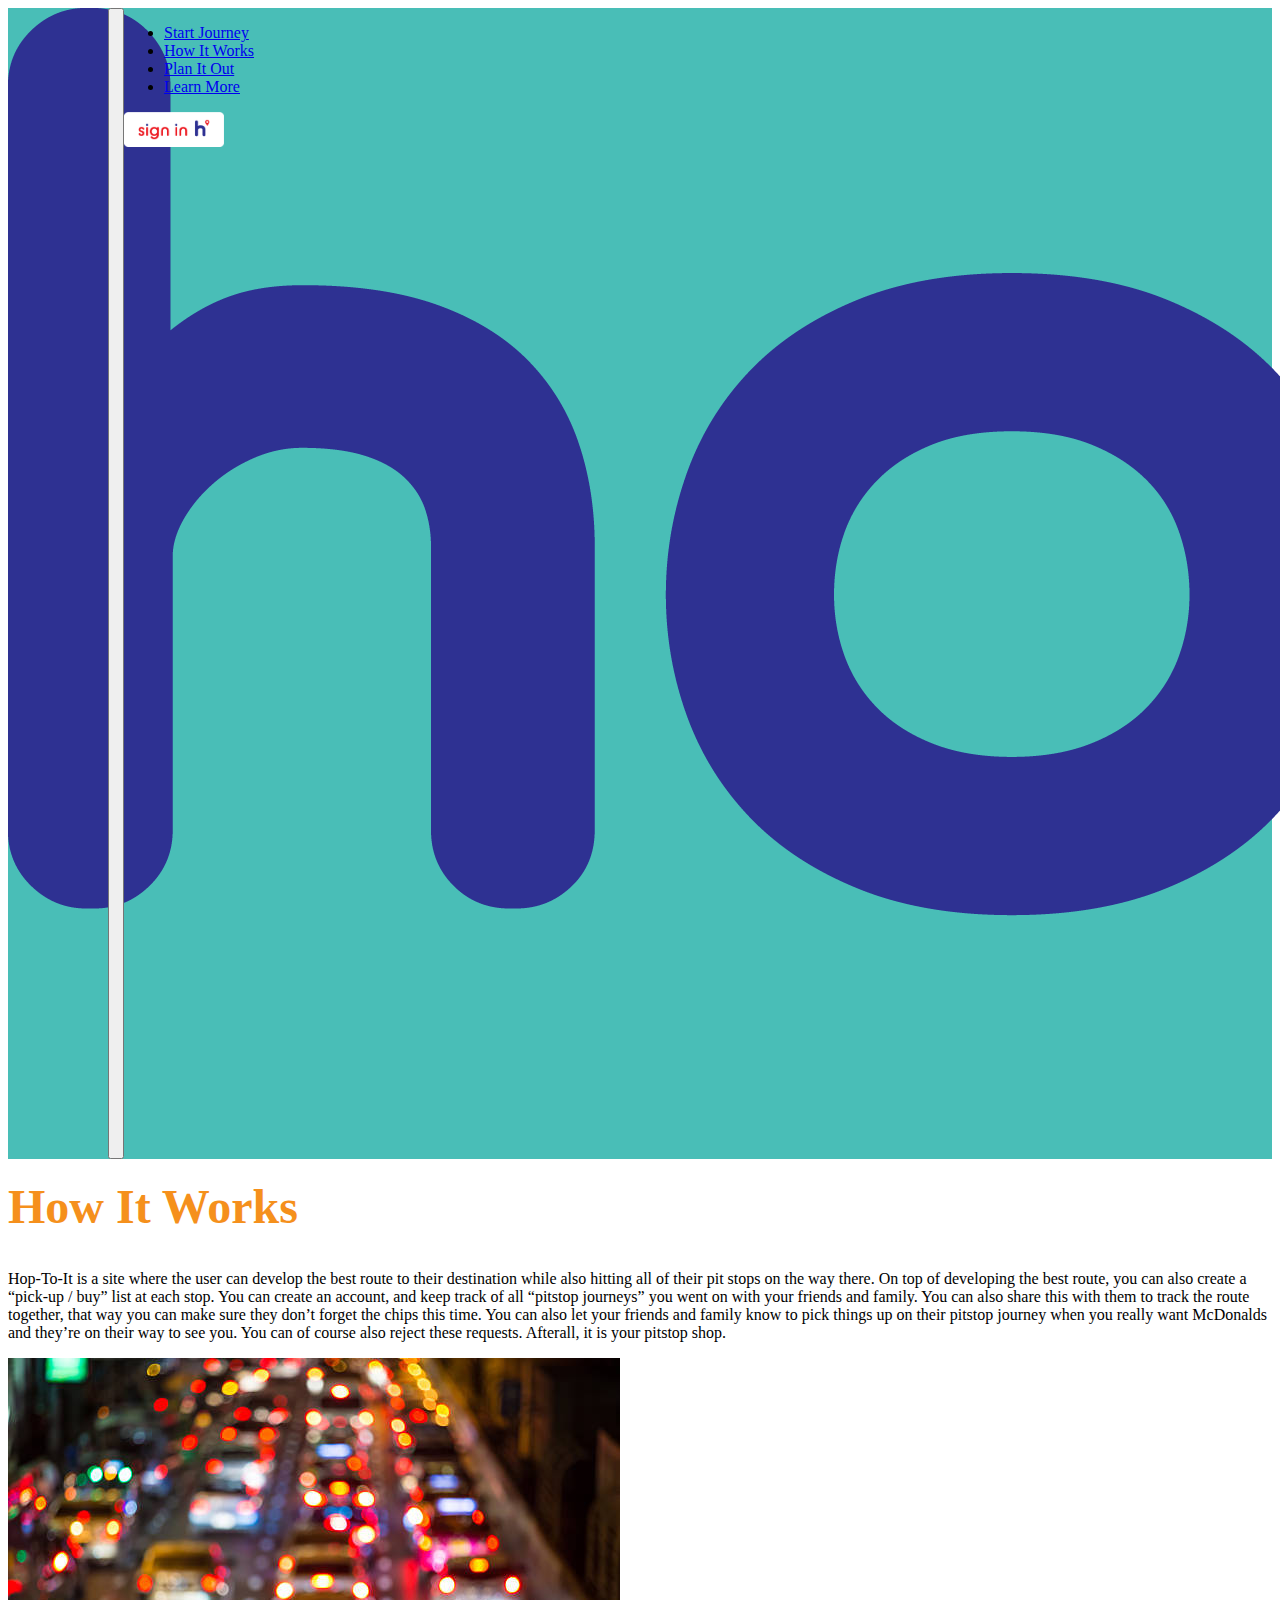
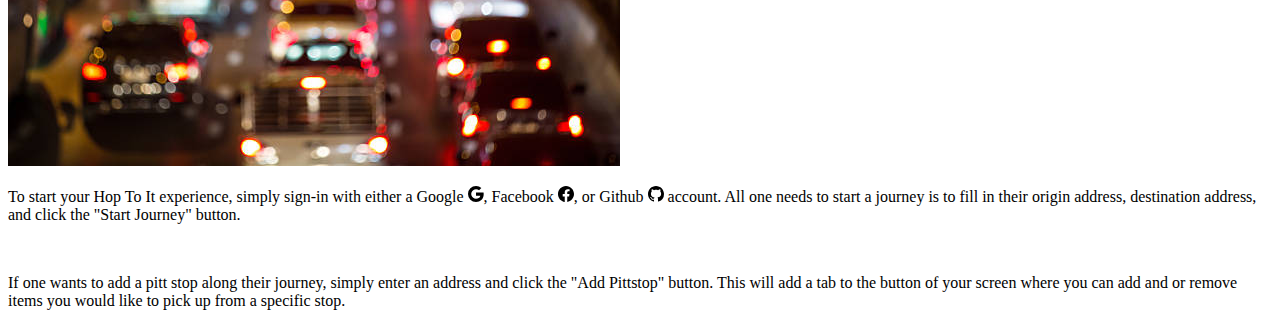
<file: kathy_howitworks_index.html>
<!--
File: kathy_howitworks_index.html
Authors: Kathy Le, Kush Patel, Raj Vekeria, Tynan Hollyer, Ssuna Mulindwa
Description: Initial Webpage to connect to. Once logged in, there will be a different home page.
Credit:
-->

<!DOCTYPE html>
<html lang="en">

<head>
    <meta charset="UTF-8">
    <meta http-equiv="X-UA-Compatible" content="IE=edge">
    <meta name="viewport" content="width=device-width, initial-scale=1.0">
    <title>How It Works</title>

    <link href="https://cdn.jsdelivr.net/npm/bootstrap@5.1.3/dist/css/bootstrap.min.css" rel="stylesheet"
        integrity="sha384-1BmE4kWBq78iYhFldvKuhfTAU6auU8tT94WrHftjDbrCEXSU1oBoqyl2QvZ6jIW3" crossorigin="anonymous">
    <link rel="stylesheet" href="style/tynan_style.css">
    <link rel="stylesheet" href="style/kathy_style.css">
    <link rel="stylesheet" href="style/raj_style.css">
    <link rel="stylesheet" href="style/kush_style.css">
    <link rel="stylesheet" href="style/ssuna_style.css">

    <link rel="icon" href="assets/icon.ico">
</head>

<body>
    <nav class="navbar navbar-expand-lg navbar-dark tynan-navbar-color">
        <div class="container-fluid">
            <a class="navbar-brand ps-3" href="../HOP-TO-IT/" style="width: 100px"><img class="img-fluid"
                    src="assets/logo" alt="logo"></a>
            <button class="navbar-toggler" type="button" data-bs-toggle="collapse"
                data-bs-target="#navbarSupportedContent" aria-controls="navbarSupportedContent" aria-expanded="false"
                aria-label="Toggle navigation">
                <span class="navbar-toggler-icon"></span>
            </button>
            <div class="collapse navbar-collapse" id="navbarSupportedContent">
                <ul class="navbar-nav me-auto mb-2 mb-lg-0">
                    <li class="nav-item my-auto text-center h6 me-3">
                      <a class="nav-link" href="kathy_start.html">Start Journey</a>
                  </li>
                  <li class="nav-item my-auto text-center h6 me-3">
                      <a class="nav-link" href="kathy_howitworks_index.html">How It Works</a>
                  </li>
                  <li class="nav-item my-auto text-center h6 me-3">
                      <a class="nav-link" href="kathy_plan.html">Plan It Out</a>
                  </li>
                  <li class="nav-item my-auto text-center h6 me-3">
                    <a class="nav-link" href="kathy_learn.html">Learn More</a>
                  </li>
                </ul>
                <a href="sign-in.html"><img src="assets/navbar/signinH2button.png" class="img-fluid" style="width: 100px" alt="signin"></a>            </div>
        </div>
    </nav>

    <div class="container">
        <!-- Stack the columns on mobile by making one full-width and the other half-width -->
        <div class="row">
          <div class="col-md-8">How It Works</div>
        </div>
        
        <p>Hop-To-It is a site where the user can develop the best route to their destination while 
          also hitting all of their pit stops on the way there. On top of developing the best route, 
          you can also create a “pick-up / buy” list at each stop. You can create an account, and keep 
          track of all “pitstop journeys” you went on with your friends and family. You can also share 
          this with them to track the route together, that way you can make sure they don’t forget the 
          chips this time. You can also let your friends and family know to pick things up on their 
          pitstop journey when you really want McDonalds and they’re on their way to see you. You can of 
          course also reject these requests. Afterall, it is your pitstop shop.
        </p>
        <img src="assets/traffic.jpg" class="w-100 mb-5 rounded">
        <br>
        <p>To start your Hop To It experience, simply sign-in with either a Google 
          <svg xmlns="http://www.w3.org/2000/svg" width="16" height="16" fill="currentColor" class="bi bi-google" viewBox="0 0 16 16">
          <path d="M15.545 6.558a9.42 9.42 0 0 1 .139 1.626c0 2.434-.87 4.492-2.384 5.885h.002C11.978 15.292 10.158 16 8 16A8 8 0 1 1 8 0a7.689 7.689 0 0 1 5.352 2.082l-2.284 2.284A4.347 4.347 0 0 0 8 3.166c-2.087 0-3.86 1.408-4.492 3.304a4.792 4.792 0 0 0 0 3.063h.003c.635 1.893 2.405 3.301 4.492 3.301 1.078 0 2.004-.276 2.722-.764h-.003a3.702 3.702 0 0 0 1.599-2.431H8v-3.08h7.545z"/>
        </svg>, 
        Facebook 
        <svg xmlns="http://www.w3.org/2000/svg" width="16" height="16" fill="currentColor" class="bi bi-facebook" viewBox="0 0 16 16">
          <path d="M16 8.049c0-4.446-3.582-8.05-8-8.05C3.58 0-.002 3.603-.002 8.05c0 4.017 2.926 7.347 6.75 7.951v-5.625h-2.03V8.05H6.75V6.275c0-2.017 1.195-3.131 3.022-3.131.876 0 1.791.157 1.791.157v1.98h-1.009c-.993 0-1.303.621-1.303 1.258v1.51h2.218l-.354 2.326H9.25V16c3.824-.604 6.75-3.934 6.75-7.951z"/>
          </svg>, or Github
          <svg xmlns="http://www.w3.org/2000/svg" width="16" height="16" fill="currentColor" class="bi bi-github" viewBox="0 0 16 16">
          <path d="M8 0C3.58 0 0 3.58 0 8c0 3.54 2.29 6.53 5.47 7.59.4.07.55-.17.55-.38 0-.19-.01-.82-.01-1.49-2.01.37-2.53-.49-2.69-.94-.09-.23-.48-.94-.82-1.13-.28-.15-.68-.52-.01-.53.63-.01 1.08.58 1.23.82.72 1.21 1.87.87 2.33.66.07-.52.28-.87.51-1.07-1.78-.2-3.64-.89-3.64-3.95 0-.87.31-1.59.82-2.15-.08-.2-.36-1.02.08-2.12 0 0 .67-.21 2.2.82.64-.18 1.32-.27 2-.27.68 0 1.36.09 2 .27 1.53-1.04 2.2-.82 2.2-.82.44 1.1.16 1.92.08 2.12.51.56.82 1.27.82 2.15 0 3.07-1.87 3.75-3.65 3.95.29.25.54.73.54 1.48 0 1.07-.01 1.93-.01 2.2 0 .21.15.46.55.38A8.012 8.012 0 0 0 16 8c0-4.42-3.58-8-8-8z"/>
          </svg> account. All one needs to start a journey is to fill in their origin address,
          destination address, and click the "Start Journey" button.
        </p>
        <br>
        <p>If one wants to add a pitt stop along their journey, simply enter an address and
          click the "Add Pittstop" button. This will add a tab to the button of your screen where
          you can add and or remove items you would like to pick up from a specific stop.
        </p>
      
      </div>
    </div>

    <script src="https://cdn.jsdelivr.net/npm/bootstrap@5.1.3/dist/js/bootstrap.bundle.min.js"
        integrity="sha384-ka7Sk0Gln4gmtz2MlQnikT1wXgYsOg+OMhuP+IlRH9sENBO0LRn5q+8nbTov4+1p"
        crossorigin="anonymous"></script>

    <script defer src="script/kathy_script.js"></script>
</body>

</html>
</file>
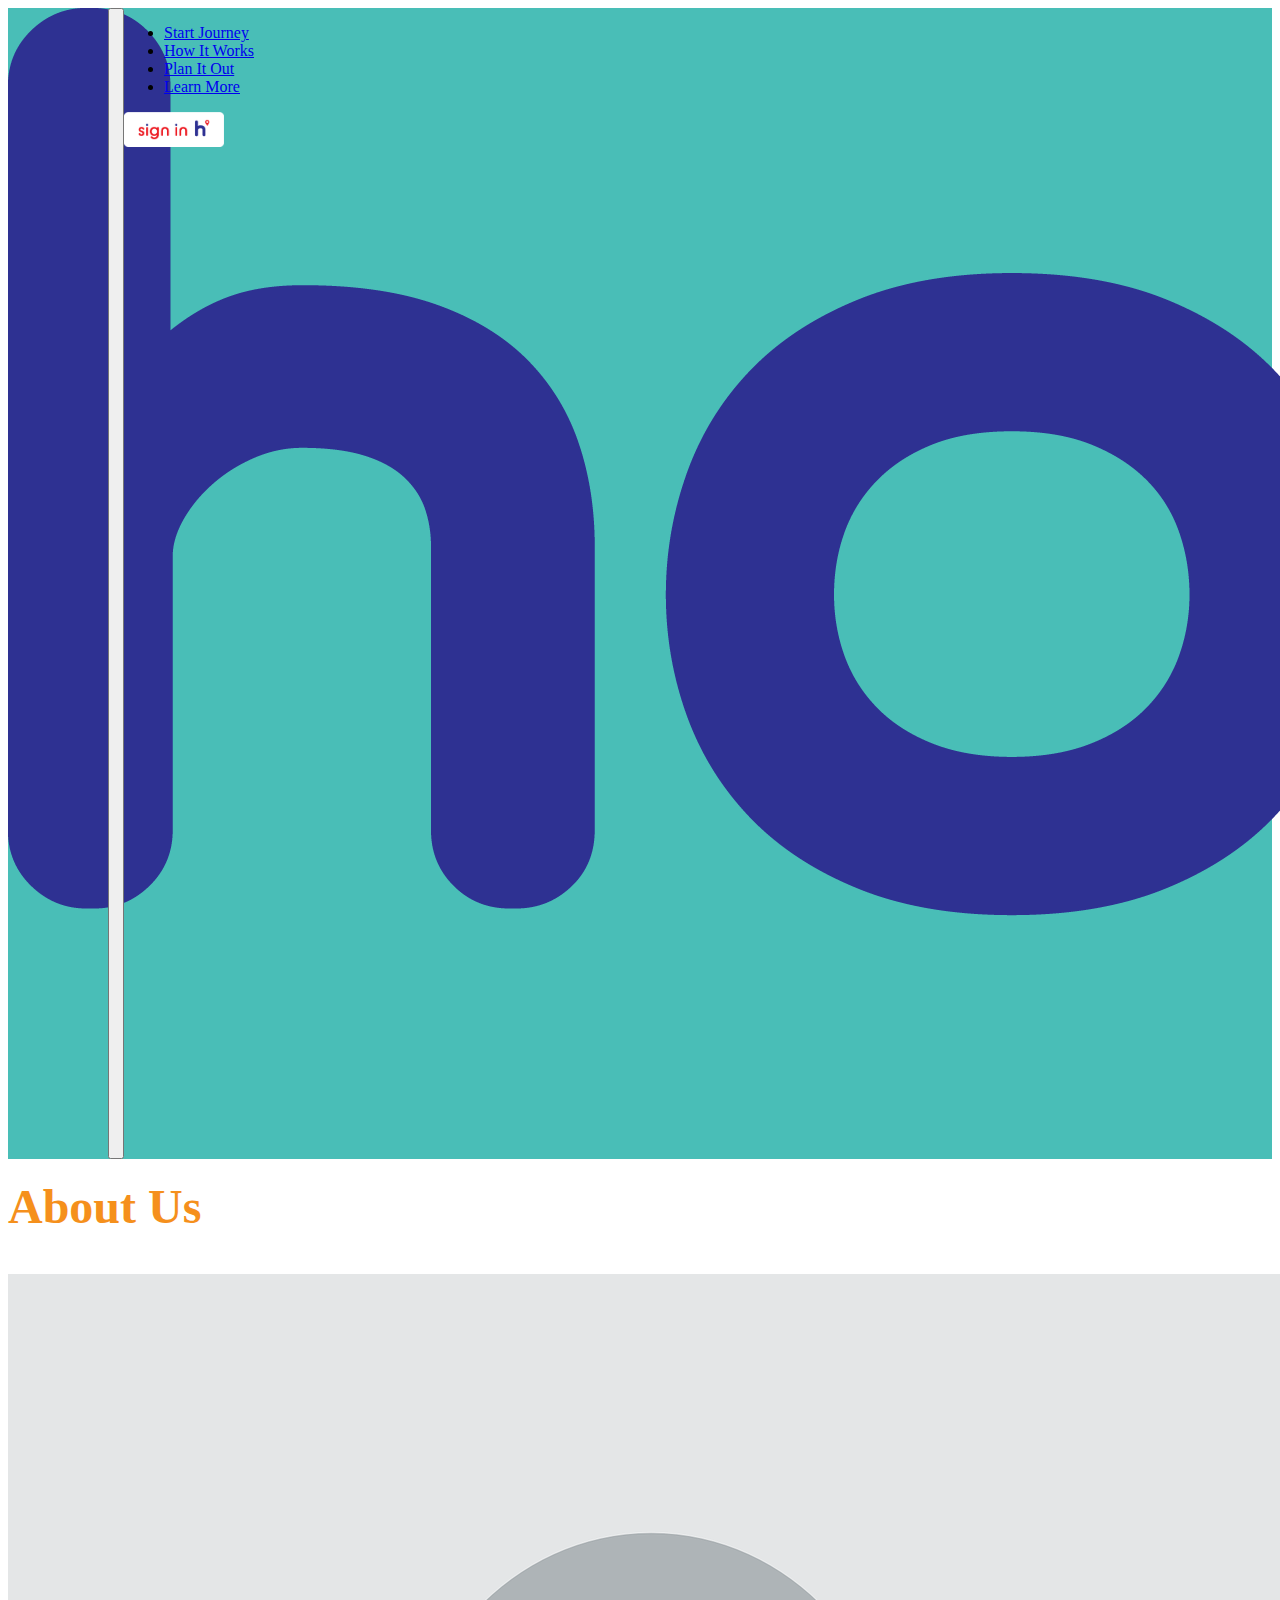
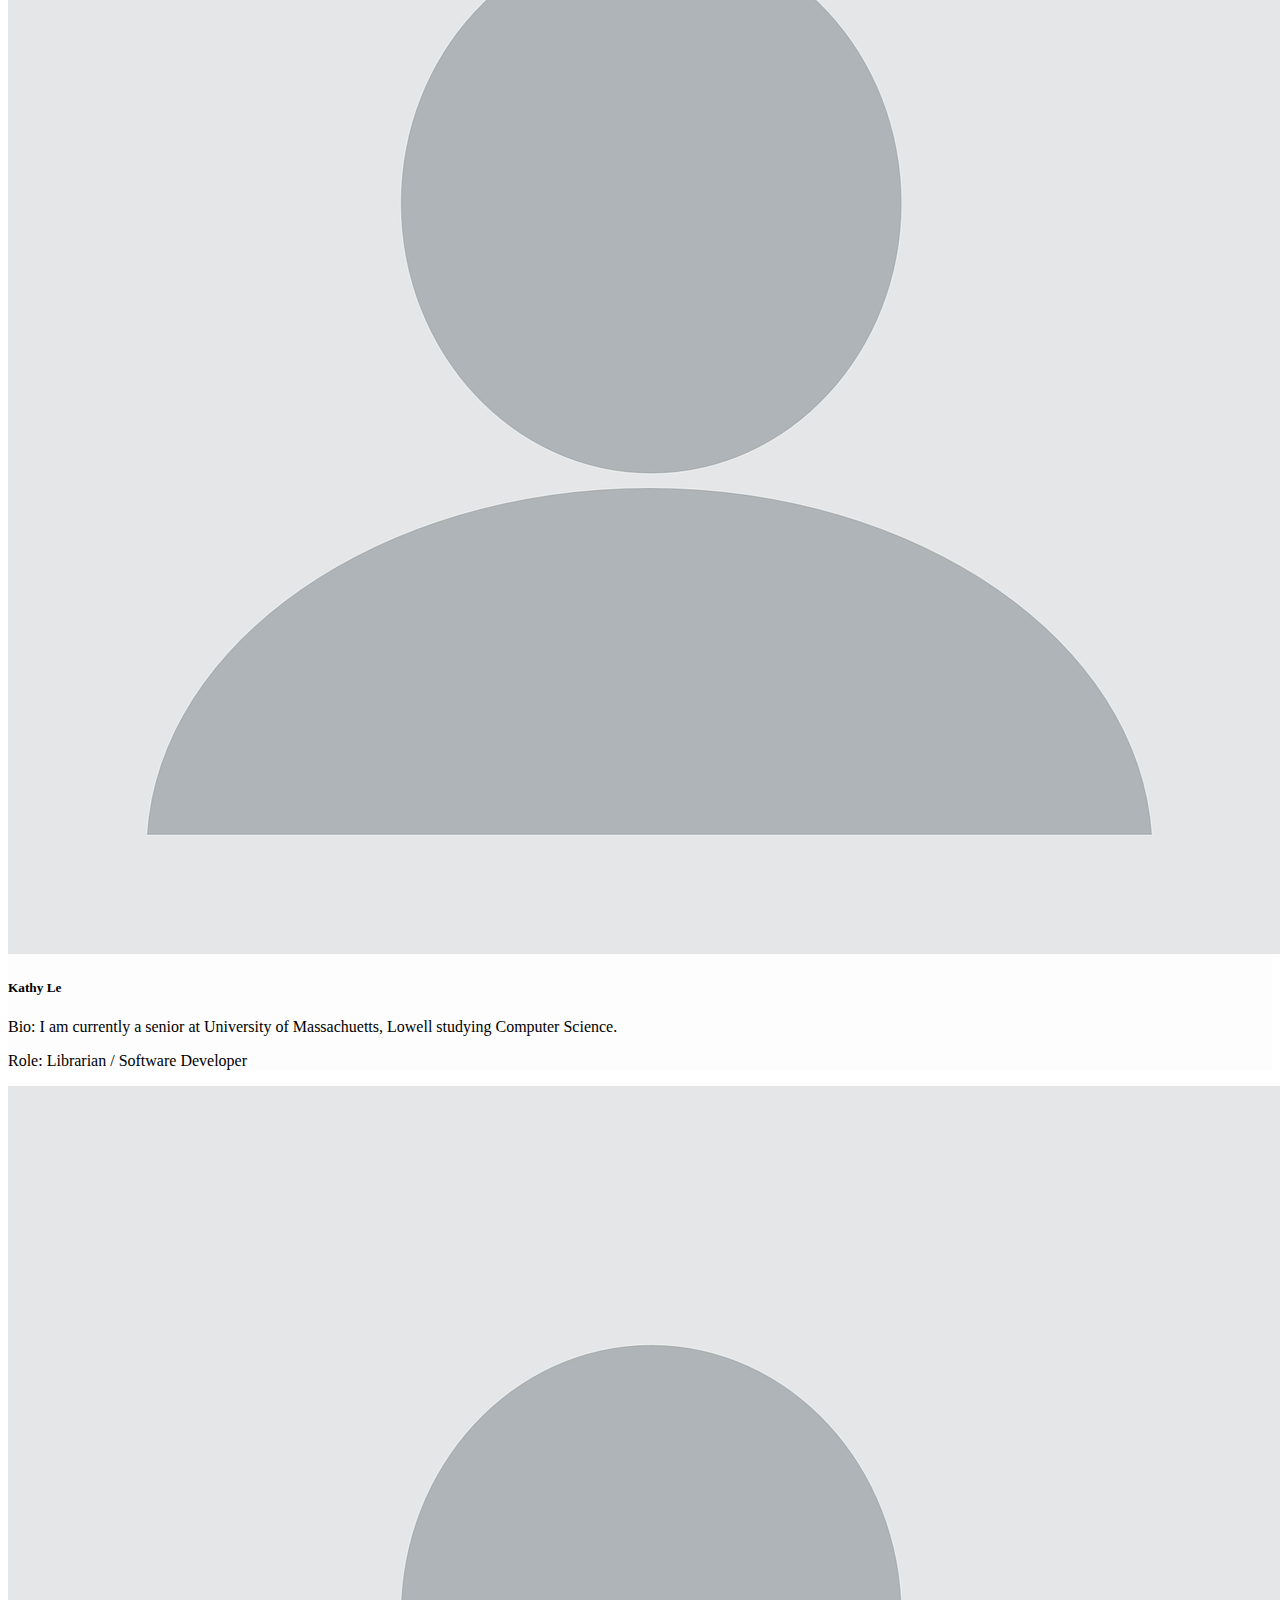
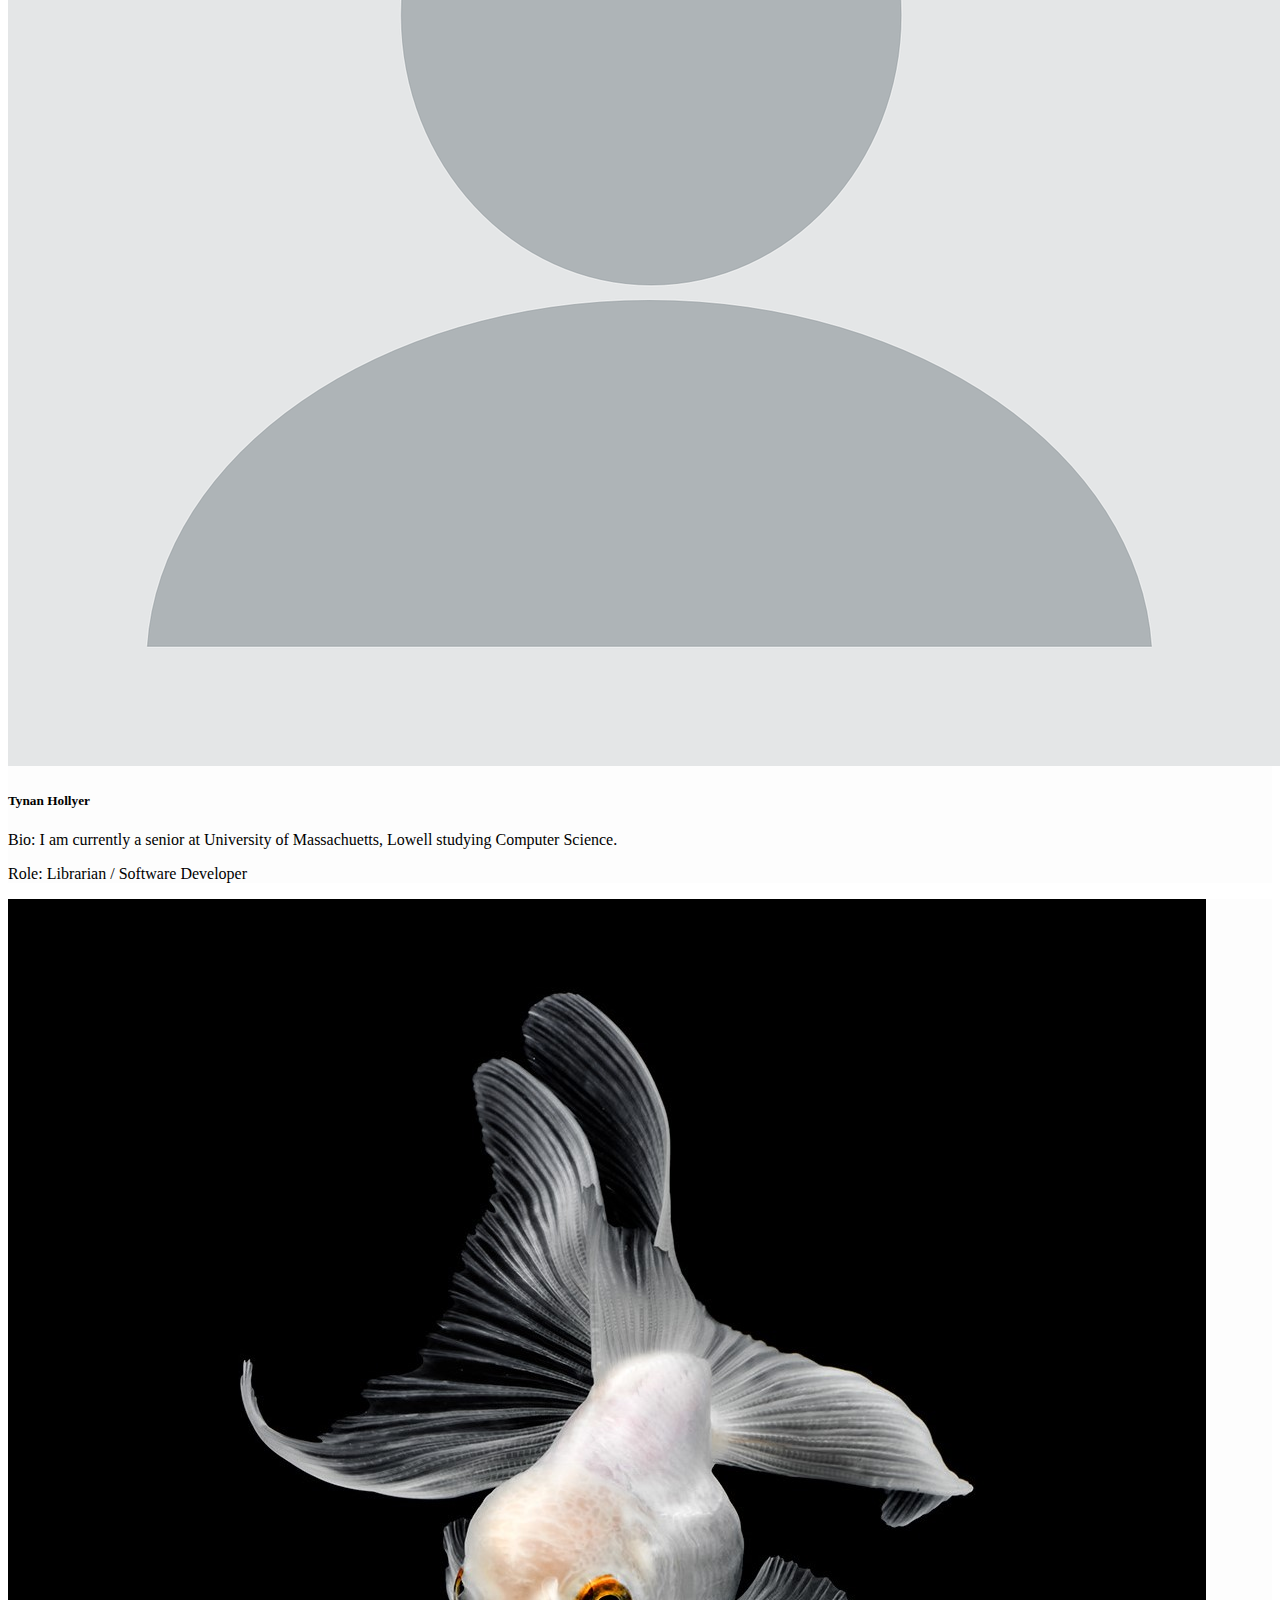
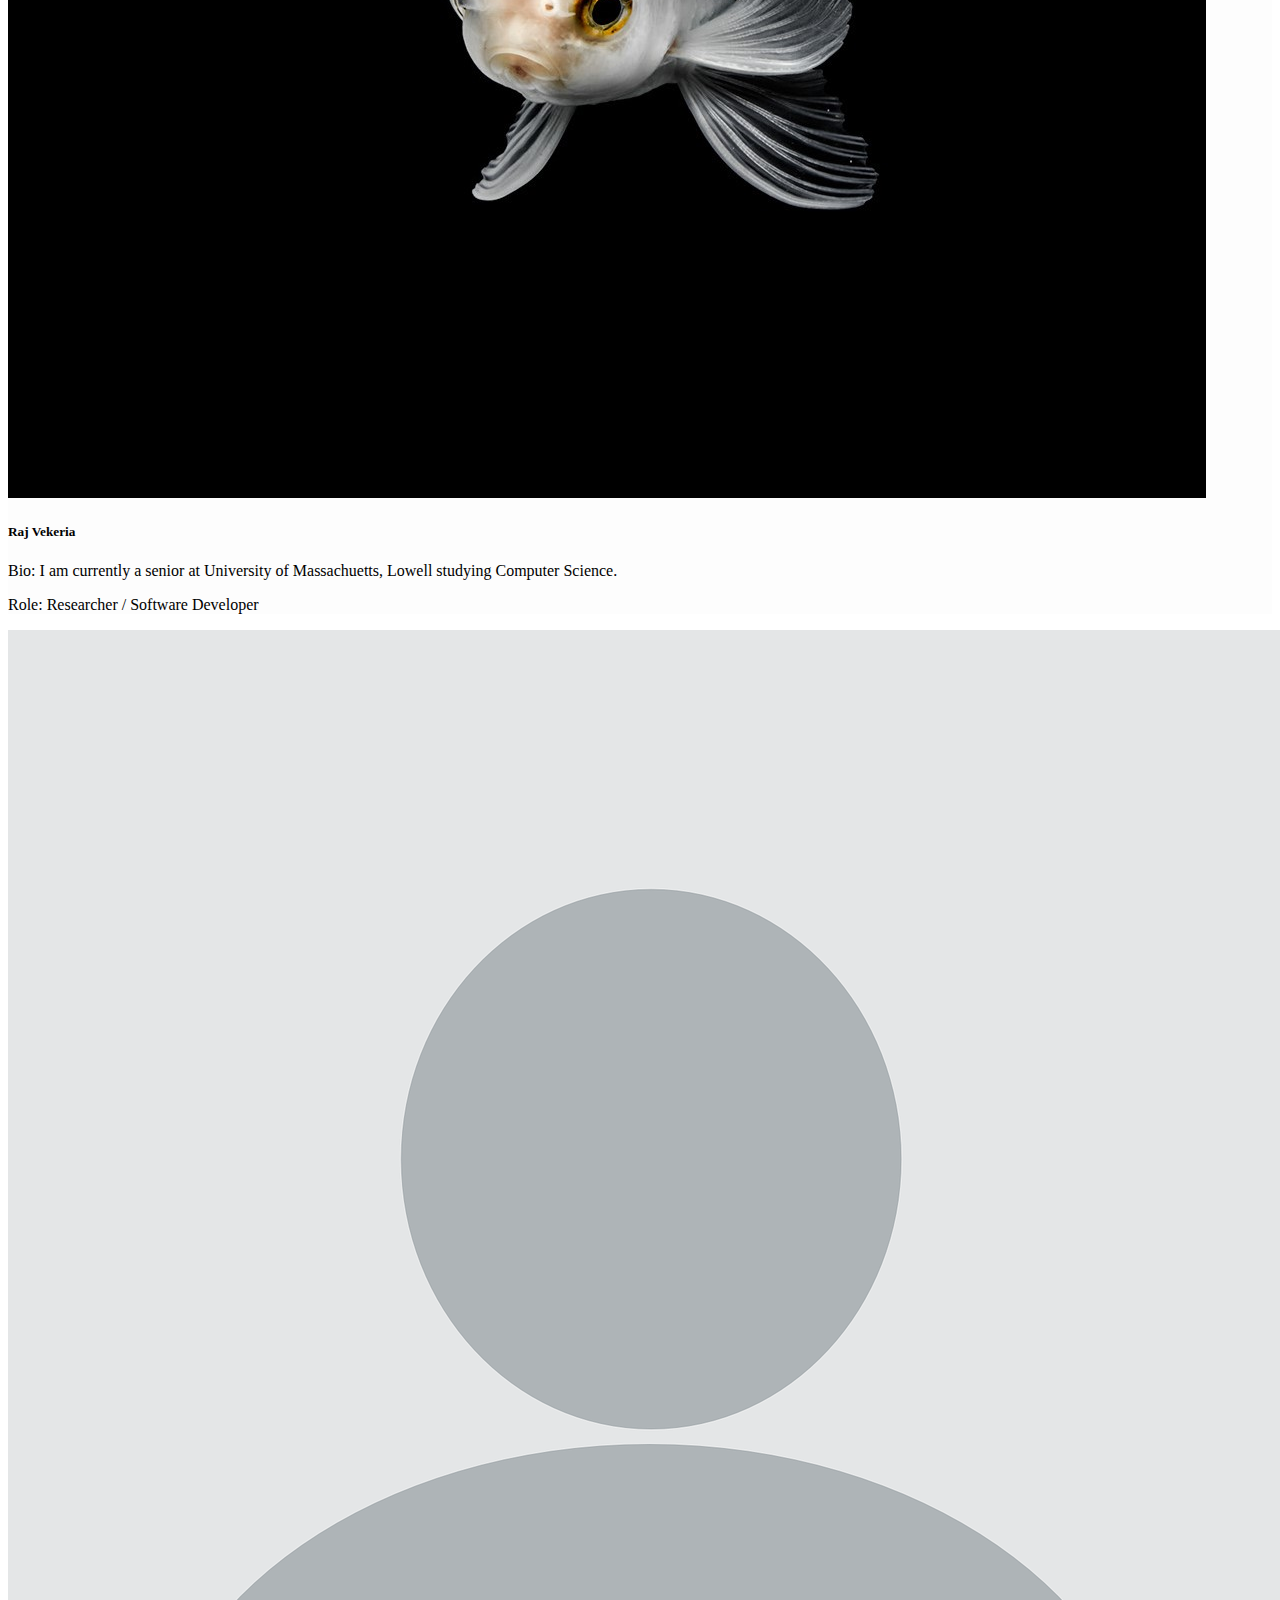
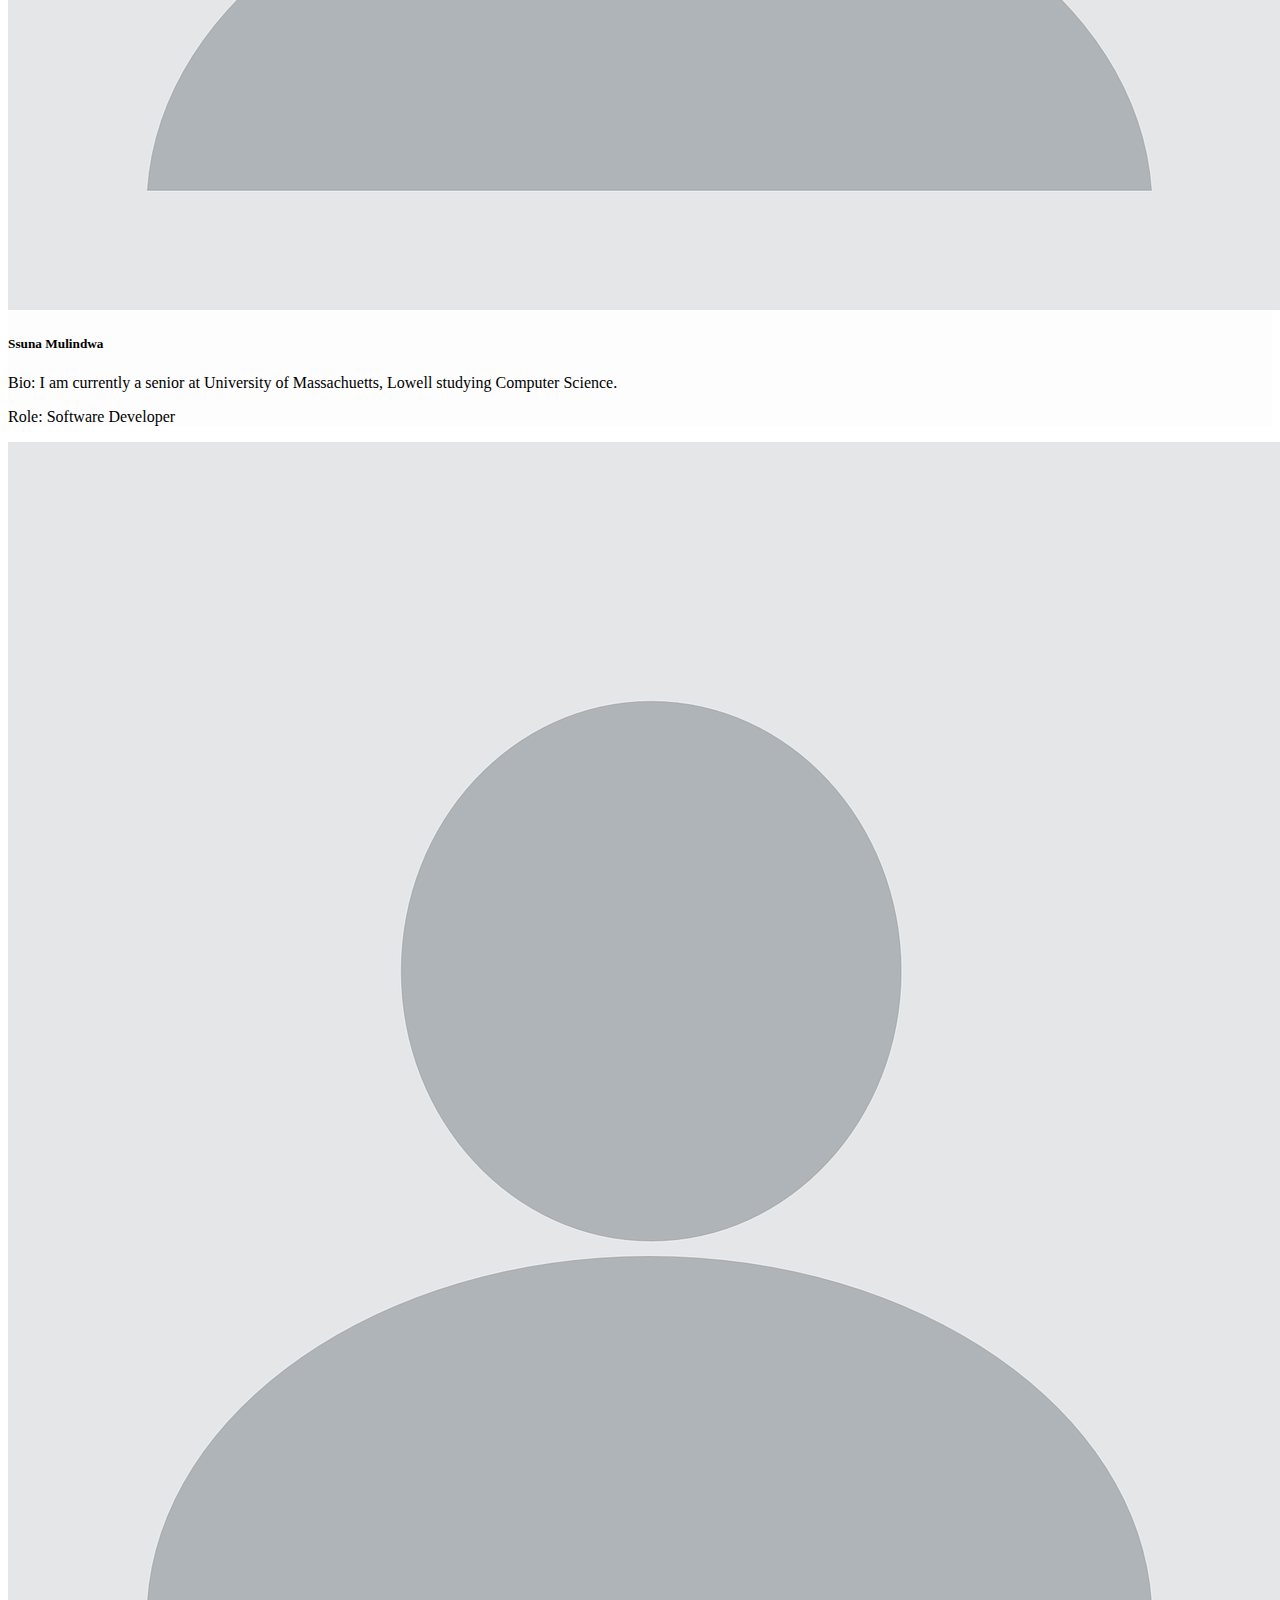
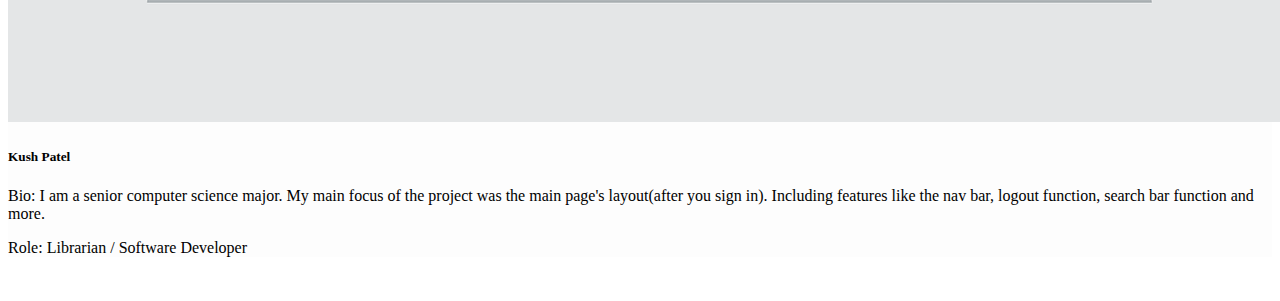
<file: kathy_learn.html>
<!--
File: kathy_learn.html
Authors: Kathy Le, Kush Patel, Raj Vekeria, Tynan Hollyer, Ssuna Mulindwa
Description: Initial Webpage to connect to. Once logged in, there will be a different home page.
Credit:
-->

<!DOCTYPE html>
<html lang="en">

<head>
  <meta charset="UTF-8">
  <meta http-equiv="X-UA-Compatible" content="IE=edge">
  <meta name="viewport" content="width=device-width, initial-scale=1.0">
  <title>Learn More</title>

  <link href="https://cdn.jsdelivr.net/npm/bootstrap@5.1.3/dist/css/bootstrap.min.css" rel="stylesheet"
    integrity="sha384-1BmE4kWBq78iYhFldvKuhfTAU6auU8tT94WrHftjDbrCEXSU1oBoqyl2QvZ6jIW3" crossorigin="anonymous">
  <link rel="stylesheet" href="style/tynan_style.css">
  <link rel="stylesheet" href="style/kathy_style.css">
  <link rel="stylesheet" href="style/raj_style.css">
  <link rel="stylesheet" href="style/kush_style.css">
  <link rel="stylesheet" href="style/ssuna_style.css">

  <link rel="icon" href="assets/icon.ico">
</head>

<body>
  <nav class="navbar navbar-expand-lg navbar-dark tynan-navbar-color">
    <div class="container-fluid">
      <a class="navbar-brand ps-3" href="../HOP-TO-IT/" style="width: 100px"><img class="img-fluid" src="assets/logo"
          alt="logo"></a>
      <button class="navbar-toggler" type="button" data-bs-toggle="collapse" data-bs-target="#navbarSupportedContent"
        aria-controls="navbarSupportedContent" aria-expanded="false" aria-label="Toggle navigation">
        <span class="navbar-toggler-icon"></span>
      </button>
      <div class="collapse navbar-collapse" id="navbarSupportedContent">
        <ul class="navbar-nav me-auto mb-2 mb-lg-0">
          <li class="nav-item my-auto text-center h6 me-3">
            <a class="nav-link" href="kathy_start.html">Start Journey</a>
          </li>
          <li class="nav-item my-auto text-center h6 me-3">
            <a class="nav-link" href="kathy_howitworks_index.html">How It Works</a>
          </li>
          <li class="nav-item my-auto text-center h6 me-3">
            <a class="nav-link" href="kathy_plan.html">Plan It Out</a>
          </li>
          <li class="nav-item my-auto text-center h6 me-3">
            <a class="nav-link" href="kathy_learn.html">Learn More</a>
          </li>
        </ul>
        <a href="sign-in.html"><img src="assets/navbar/signinH2button.png" class="img-fluid" style="width: 100px"
            alt="signin"></a>
      </div>
    </div>
    </div>
  </nav>


  <!-- ************************************************************************************************* -->
  <div class="container">
    <div class="row">
      <div class="col-md-8">About Us</div>
    </div>

    <div class="row">
      <div class="col-md-6 col-sm-12 col-xs-12 mt-4">
        <div class="card">
          <div class="card-body text-center">
            <img src="assets/default_profile.webp" class="w-50 rounded-circle mb-3">
            <h5 class="card-title">Kathy Le</h5>
            <p class="card-text">Bio: I am currently a senior at University of Massachuetts, Lowell studying Computer
              Science.</p>
            <p class="Card-text">Role: Librarian / Software Developer</p>
          </div>
        </div>
      </div>

      <div class="col-md-6 col-sm-12 col-xs-12 mt-4">
        <div class="card">
          <div class="card-body text-center">
            <img src="assets/default_profile.webp" class="w-50 rounded-circle mb-3">
            <h5 class="card-title">Tynan Hollyer</h5>
            <p class="card-text">Bio: I am currently a senior at University of Massachuetts, Lowell studying Computer
              Science.</p>
            <p class="Card-text">Role: Librarian / Software Developer</p>
          </div>
        </div>
      </div>

      <div class="col-md-6 col-sm-12 col-xs-12 mt-4">
        <div class="card">
          <div class="card-body text-center">
            <img src="assets/raj_profile.jpg" class="w-50 rounded-circle mb-3">
            <h5 class="card-title">Raj Vekeria</h5>
            <p class="card-text">Bio: I am currently a senior at University of Massachuetts, Lowell studying Computer
              Science.</p>
            <p class="Card-text">Role: Researcher / Software Developer</p>
          </div>
        </div>
      </div>

      <div class="col-md-6 col-sm-12 col-xs-12 mt-4">
        <div class="card">
          <div class="card-body text-center">
            <img src="assets/default_profile.webp" class="w-50 rounded-circle mb-3">
            <h5 class="card-title">Ssuna Mulindwa</h5>
            <p class="card-text">Bio: I am currently a senior at University of Massachuetts, Lowell studying Computer
              Science.</p>
            <p class="Card-text">Role: Software Developer</p>
          </div>
        </div>
      </div>

      <div class="col-md-6 col-sm-12 col-xs-12 mt-4">
        <div class="card">
          <div class="card-body text-center">
            <img src="assets/default_profile.webp" class="w-50 rounded-circle mb-3">
            <h5 class="card-title">Kush Patel</h5>
            <p class="card-text">Bio: I am a senior computer science major. My main focus of the project was the main
              page's layout(after you sign in).
              Including features like the nav bar, logout function, search bar function and more.</p>
            <p class="Card-text">Role: Librarian / Software Developer</p>
          </div>
        </div>
      </div>
    </div>
  </div>

  </div>

  <!-- ************************************************************************************************* -->


  <script src="https://cdn.jsdelivr.net/npm/bootstrap@5.1.3/dist/js/bootstrap.bundle.min.js"
    integrity="sha384-ka7Sk0Gln4gmtz2MlQnikT1wXgYsOg+OMhuP+IlRH9sENBO0LRn5q+8nbTov4+1p"
    crossorigin="anonymous"></script>

  <script defer src="script/kathy_script.js"></script>
</body>

</html>
</file>
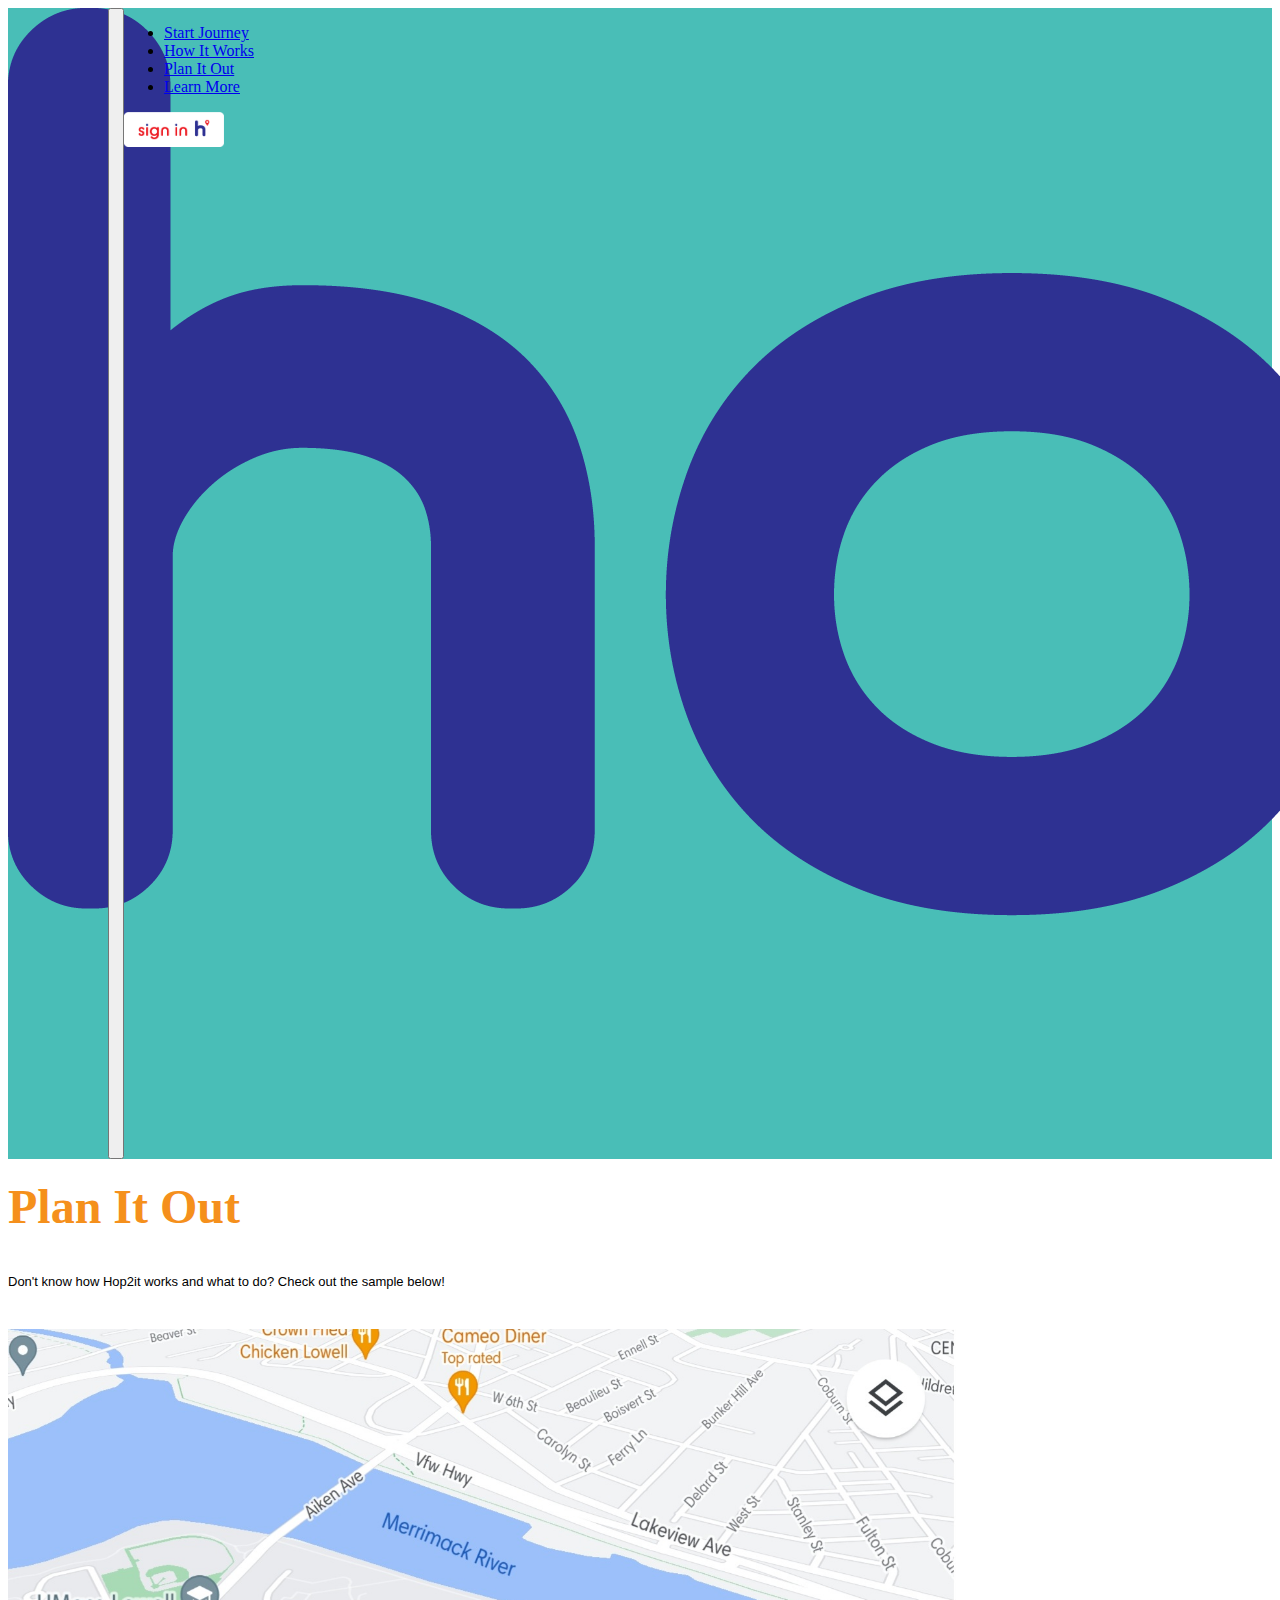
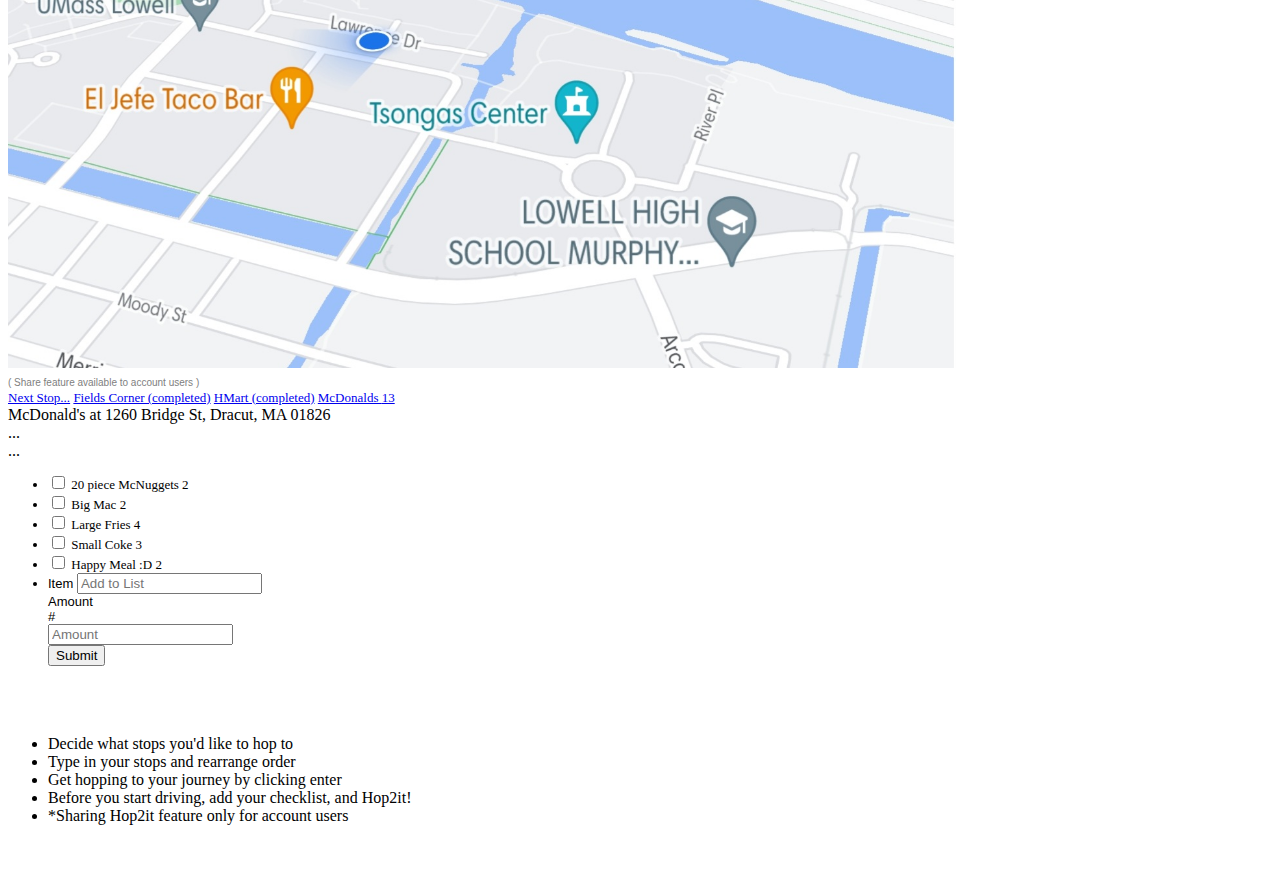
<file: kathy_plan.html>
<!--
File: kathy_plan.html
Authors: Kathy Le, Kush Patel, Raj Vekeria, Tynan Hollyer, Ssuna Mulindwa
Description: Initial Webpage to connect to. Once logged in, there will be a different home page.
Credit:
-->

<!DOCTYPE html>
<html lang="en">

<head>
    <meta charset="UTF-8">
    <meta http-equiv="X-UA-Compatible" content="IE=edge">
    <meta name="viewport" content="width=device-width, initial-scale=1.0">
    <title>Plan It Out</title>

    <link href="https://cdn.jsdelivr.net/npm/bootstrap@5.1.3/dist/css/bootstrap.min.css" rel="stylesheet"
        integrity="sha384-1BmE4kWBq78iYhFldvKuhfTAU6auU8tT94WrHftjDbrCEXSU1oBoqyl2QvZ6jIW3" crossorigin="anonymous">
    <link rel="stylesheet" href="style/tynan_style.css">
    <link rel="stylesheet" href="style/kathy_style.css">
    <link rel="stylesheet" href="style/raj_style.css">
    <link rel="stylesheet" href="style/kush_style.css">
    <link rel="stylesheet" href="style/ssuna_style.css">

    <link rel="icon" href="assets/icon.ico">
</head>

<body>
    <nav class="navbar navbar-expand-lg navbar-dark tynan-navbar-color">
        <div class="container-fluid">
            <a class="navbar-brand ps-3" href="../HOP-TO-IT/" style="width: 100px"><img class="img-fluid"
                    src="assets/logo" alt="logo"></a>
            <button class="navbar-toggler" type="button" data-bs-toggle="collapse"
                data-bs-target="#navbarSupportedContent" aria-controls="navbarSupportedContent" aria-expanded="false"
                aria-label="Toggle navigation">
                <span class="navbar-toggler-icon"></span>
            </button>
            <div class="collapse navbar-collapse" id="navbarSupportedContent">
                <ul class="navbar-nav me-auto mb-2 mb-lg-0">
                  <li class="nav-item my-auto text-center h6 me-3">
                    <a class="nav-link" href="kathy_start.html">Start Journey</a>
                  </li>
                  <li class="nav-item my-auto text-center h6 me-3">
                    <a class="nav-link" href="kathy_howitworks_index.html">How It Works</a>
                  </li>
                  <li class="nav-item my-auto text-center h6 me-3">
                    <a class="nav-link" href="kathy_plan.html">Plan It Out</a>
                  </li>
                  <li class="nav-item my-auto text-center h6 me-3">
                  <a class="nav-link" href="kathy_learn.html">Learn More</a>
                  </li>
                </ul>
                <a href="sign-in.html"><img src="assets/navbar/signinH2button.png" class="img-fluid" style="width: 100px" alt="signin"></a>            </div>
            </div>
        </div>
    </nav>

    <div class="container">
        <!-- Stack the columns on mobile by making one full-width and the other half-width -->
        <div class="row">
          <div class="col-md-8">Plan It Out</div>
        </div>

        <!-- Columns start at 50% wide on mobile and bump up to 33.3% wide on desktop -->
        <div class="row"> 
            <div class="col-6 col-md-4">Don't know how Hop2it works and what to do? Check out the sample below!</div>
        </div>
          
        <!-- Columns are always 50% wide, on mobile and desktop -->
        <div class="row border border-info rounded">
                <div class="col-6";>
                    <div class="thumbnail">
                      <a href="assets/map.jpg">
                        <img src="assets/map.jpg" alt="map" style="width: 75%">
                     </a>
                     </div>
                     <div class="col-6" >
                        <font size = "1" color= "grey">
                         ( Share feature available to account users )
                        </font>
                      </div>
                </div>
                <div class="col">
                    <div class="col">
                      <div class="list-group" id="list-tab" role="tablist">
                        <a class="list-group-item list-group-item-action active" id="list-next-list" data-bs-toggle="list" href="#list-next" role="tab" aria-controls="list-next">Next Stop...</a>
                        <a class="list-group-item list-group-item-action disabled" id="list-firststop-list" data-bs-toggle="list" href="#list-firststop" role="tab" aria-controls="list-firststop">Fields Corner (completed)</a>
                        <a class="list-group-item list-group-item-action disabled" id="list-secondstop-list" data-bs-toggle="list" href="#list-secondstop" role="tab" aria-controls="list-secondstop">HMart (completed)</a>
                        <a class="list-group-item list-group-item-action" id="list-thirdstop-list" data-bs-toggle="list" href="#list-thirdstop" role="tab" aria-controls="list-thirdstop">McDonalds 
                            <span class="badge bg-primary rounded-pill">13</span>
                        </a>
                            <!--<a class="list-group-item list-group-item-action active" id="list-next-list" data-bs-toggle="list" href="#list-next" role="tab" aria-controls="list-next">
                             <form>
                                <div class="form-row align-items-center">
                                  <div class="col-md-4">
                                    <label class="sr-only" for="inlineFormInputName"> Add Stop </label>
                                    <input type="text" class="form-control" id="inlineFormInputName" placeholder="Add Stop">
                                  </div>
                                  </div>
                                  <div class="col-md-4">
                                    <button type="submit" class="btn btn-primary">Submit</button>
                                  </div>
                                </div>
                              </form>   
                            </a> -->
                        </div>
                    </div>
                    </div>

                        <div class="col">
                          <div class="tab-content" id="nav-tabContent">
                            <div class="tab-pane fade show active" id="list-next" role="tabpanel" aria-labelledby="list-next-list"> McDonald's at 1260 Bridge St, Dracut, MA 01826</div>
                            <div class="tab-pane fade" id="list-firststop" role="tabpanel" aria-labelledby="list-firststop-list">...</div>
                            <div class="tab-pane fade" id="list-secondstop" role="tabpanel" aria-labelledby="list-secondstop-list">...</div>
                            <div class="tab-pane fade" id="list-thirdstop" role="tabpanel" aria-labelledby="list-thirdstop-list">
                                <ul class="list-group">
                                    <li class="list-group-item">
                                      <input class="form-check-input me-1" type="checkbox" value="" aria-label="...">
                                      20 piece McNuggets
                                      <span class="badge bg-primary rounded-pill">2</span>
                                    </li>
                                    <li class="list-group-item">
                                      <input class="form-check-input me-1" type="checkbox" value="" aria-label="...">
                                      Big Mac
                                      <span class="badge bg-primary rounded-pill">2</span>
                                    </li>
                                    <li class="list-group-item">
                                      <input class="form-check-input me-1" type="checkbox" value="" aria-label="...">
                                      Large Fries
                                      <span class="badge bg-primary rounded-pill">4</span>
                                    </li>
                                    <li class="list-group-item">
                                      <input class="form-check-input me-1" type="checkbox" value="" aria-label="...">
                                      Small Coke
                                      <span class="badge bg-primary rounded-pill">3</span>
                                    </li>
                                    <li class="list-group-item">
                                      <input class="form-check-input me-1" type="checkbox" value="" aria-label="...">
                                      Happy Meal :D
                                      <span class="badge bg-primary rounded-pill">2</span>
                                    </li>
                                    <li class="list-group-item">
                                        <form>
                                            <div class="form-row align-items-center">
                                              <div class="col-md-4">
                                                <label class="sr-only me-1" for="inlineFormInputName"> Item </label>
                                                <input type="text" class="form-control me-1" id="inlineFormInputName" placeholder="Add to List">
                                              </div>
                                              <div class="col-md-4">
                                                <label class="sr-only me-1" for="inlineFormInputGroupUsername">Amount</label>
                                                <div class="input-group">
                                                  <div class="input-group-prepend">
                                                    <div class="input-group-text">#</div>
                                                  </div>
                                                  <input type="text" class="form-control me-1" id="inlineFormInputGroupUsername" placeholder="Amount">
                                                </div>
                                              </div>
                                              </div>
                                              <div class="col-auto">
                                                <button type="submit" class="btn btn-primary">Submit</button>
                                              </div>
                                            </div>
                                          </form>
                                      </li>
                                  </ul>
                            </div>
                          </div>
                        </div>
                      
                    <div class="row">
                        <ul>
                            <li>Decide what stops you'd like to hop to</li>
                            <li>Type in your stops and rearrange order</li>
                            <li>Get hopping to your journey by clicking enter</li>
                            <li>Before you start driving, add your checklist, and Hop2it!</li>
                            <li>*Sharing Hop2it feature only for account users</li>
                          </ul>
                    </div>
                    <script>
                        var firstTabEl = document.querySelector('#myTab a:last-child')
                        var firstTab = new bootstrap.Tab(firstTabEl)
                      
                        firstTab.show()
                    </script>
                  </div>
                </div>
        </div>
    </div>

    <script src="https://cdn.jsdelivr.net/npm/bootstrap@5.1.3/dist/js/bootstrap.bundle.min.js"
        integrity="sha384-ka7Sk0Gln4gmtz2MlQnikT1wXgYsOg+OMhuP+IlRH9sENBO0LRn5q+8nbTov4+1p"
        crossorigin="anonymous"></script>

    <script defer src="script/kathy_script.js"></script>
</body>

</html>
</file>
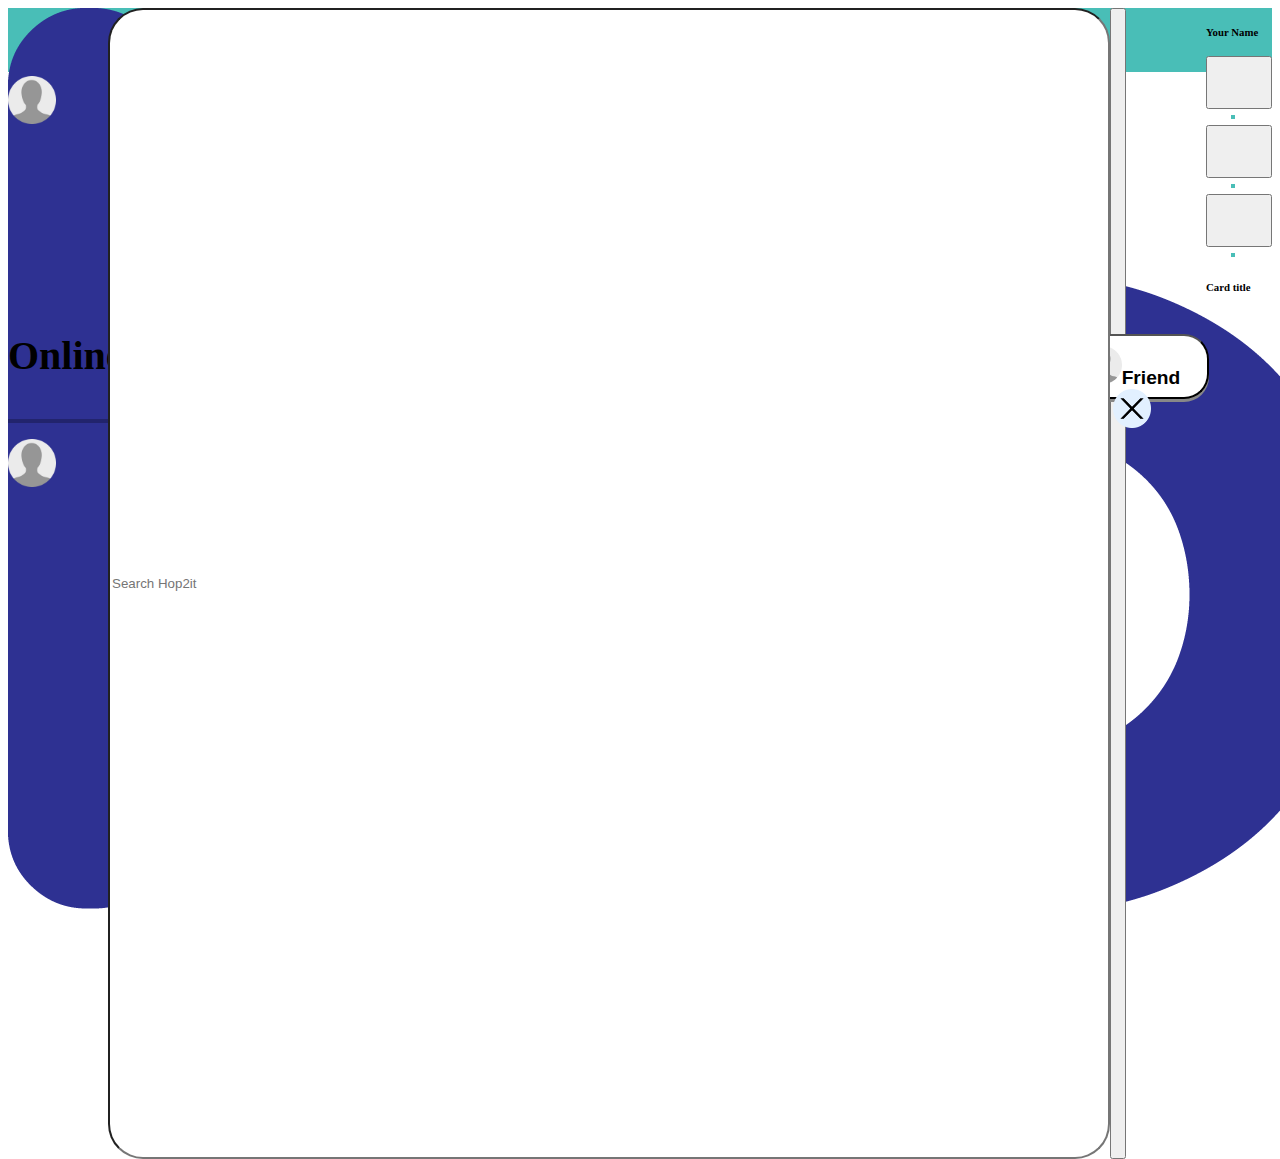
<file: kush_new_signed_in_navbar_template.html>
<!--
File: tynan_signed_in_navbar_template.html

Authors: Kathy Le, Kush Patel, Raj Vekeria, Tynan Hollyer, Ssuna Mulindwa

Description: Used as a template to copy and pasted into other code.

Credit:

-->

<!DOCTYPE html>
<html lang="en">

<head>
    <!-- <script src="https://apis.google.com/js/platform.js?onload=onLoad"  defer></script> -->

    <meta charset="UTF-8">
    <meta http-equiv="X-UA-Compatible" content="IE=edge">
    <meta name="viewport" content="width=device-width, initial-scale=1.0">
    <meta name="google-signin-client_id" content="455973681356-pvr898f8edfn021ruc23con7rvl35onb.apps.googleusercontent.com">
    <meta name="google-signin-client_id" content="YOUR_CLIENT_ID">
    <title>HOP-TO-IT</title>

    <link href="https://cdn.jsdelivr.net/npm/bootstrap@5.1.3/dist/css/bootstrap.min.css" rel="stylesheet"
        integrity="sha384-1BmE4kWBq78iYhFldvKuhfTAU6auU8tT94WrHftjDbrCEXSU1oBoqyl2QvZ6jIW3" crossorigin="anonymous">
    <link rel="stylesheet" href="style/tynan_style.css">
    <link rel="stylesheet" href="style/kathy_style.css">
    <link rel="stylesheet" href="style/raj_style.css">
    <link rel="stylesheet" href="style/kush_style.css">
    <link rel="stylesheet" href="style/ssuna_style.css">

    <link rel="icon" href="assets/icon.ico">
</head>

<body>

    <nav class="navbar navbar-expand-lg navbar-dark kush-navbar-color">
        <div class="container-fluid">
            <a class="navbar-brand ps-3" href="../HOP-TO-IT/" style="width: 100px"><img class="img-fluid" src="assets/logo"
                    alt="logo"></a>
            <!-- <form id = "searchTwo"> -->
                <input id="search" type="text" class="form-control w-50" placeholder="Search Hop2it">
            <!-- </form> -->
            <button class="navbar-toggler" type="button" data-bs-toggle="collapse"
                data-bs-target="#navbarSupportedContent" aria-controls="navbarSupportedContent" aria-expanded="false"
                aria-label="Toggle navigation">
                <span class="navbar-toggler-icon"></span>
            </button>
            <div class="collapse navbar-collapse" id="navbarSupportedContent">
                <ul class="navbar-nav mx-auto mb-2 mb-lg-0">
                    <ul class="list-group list-group-horizontal tynan_ul mx-auto">
                        <li class="nav-item my-auto px-1 py-3">
                            <div id="googleProfilePicture"></div>
                        </li>
                        <li class="nav-item my-auto px-1">
                            <h5 id="kush_yourName">Your Name</h5>
                        </li>
                    </ul>

                    <ul class="list-group list-group-horizontal tynan_ul mx-auto">
                        <li class="nav-item my-auto px-1">
                            <div class="dropstart">
                                <button class="btn btn-transparent" type="button" id="dropdownMenuButton1"
                                    data-bs-toggle="dropdown" aria-expanded="false">
                                    <img src="assets/navbar/notifications.png" class="img-fluid" style="max-width: 50px"
                                        alt="notifications" id="notifications"> <!-- ADDED ID-->
                                </button>
                                <ul class="dropdown-menu dropdown-menu-start" aria-labelledby="dropdownMenuButton1">
                                    <li>
                                        <!-- <div class="card" style="width: 18rem;">
                    <div class="card-body">
                    <h5 class="card-title">Card title</h5>
                    <p class="card-text">Some quick example text to build on the card title and make up the bulk of the card's content.</p>
                    <a href="#" class="btn btn-primary">Go somewhere</a>
                </div> -->

                                        <div id="notificationInfo" class="notification-content">
                                            <p id="notificationsTab"> Notifications </p> <!-- POP UP CODE-->
                                            <img id="exitNoti" src="assets/navbar/exit.png">
                                        </div>

                                    </li>
                                </ul>


                            </div>
                        </li>
                        <li class="nav-item my-auto px-1">
                            <div class="dropstart">
                                <button class="btn btn-transparent" type="button" id="dropdownMenuButton2"
                                    data-bs-toggle="dropdown" aria-expanded="false">
                                    <img src="assets/navbar/messages.png" class="img-fluid" style="max-width: 50px"
                                        alt="messages" id="messages"> <!-- ADDED ID-->
                                </button>
                                <ul class="dropdown-menu dropdown-menu-start" aria-labelledby="dropdownMenuButton2">
                                    <li>
                                        <!-- <div class="card" style="width: 18rem;">
                    <div class="card-body">
                    <h5 class="card-title">Card title</h5>
                    <p class="card-text">Some quick example text to build on the card title and make up the bulk of the card's content.</p>
                    <a href="#" class="btn btn-primary">Go somewhere</a>
                </div> -->

                                        <div id="messageInfo" class="message-content">
                                            <div id="messageBar">
                                                <img id="goBack" src="assets/navbar/goback.png">
                                                <p id="friend"> Messages </p>
                                                <input type="text" id="searchMessages" placeholder="Search Messages">
                                                <!-- POP UP CODE-->
                                                <div id="friend1"> </div>
                                                <img id="compose" src="assets/navbar/compose.png">
                                            </div>
                                            <div id="textBox">

                                            </div>
                                            <input id="typeMessage" type="text" placeholder="    Type Message...">
                                            <img id="send" src="assets/navbar/send.png">

                                        </div>

                                    </li>
                                </ul>
                            </div>
                        </li>
                        <li class="nav-item my-auto px-1">
                            <div class="dropstart">
                                <button class="btn btn-transparent" type="button" id="dropdownMenuButton3"
                                    data-bs-toggle="dropdown" aria-expanded="false">
                                    <img src="assets/navbar/arrow.png" class="img-fluid" style="max-width: 50px"
                                        alt="logout" id="logoutPic"> <!-- ADDED ID-->
                                </button>
                                <ul class="dropdown-menu dropdown-menu-start" aria-labelledby="dropdownMenuButton3">
                                    <li>
                                        <!-- <div class="card" style="width: 18rem;">
                    <div class="card-body">
                    <h5 class="card-title">Card title</h5>
                    <p class="card-text">Some quick example text to build on the card title and make up the bulk of the card's content.</p>
                    <a href="#" class="btn btn-primary">Go somewhere</a>
                </div> -->

                                        <div id="dropdownInfo" class="dropdown-content">
                                            <a id="logout" href="index.html"">logout</a> <!-- POP UP CODE-->
                                            <a id="cancel" href="#cancel">cancel</a>
                                        </div>

                                    </li>
                                </ul>
                            </div>
                            <h5 class="card-title">Card title</h5>
            </div>
    </nav>

    <div class="container-fluid">
        <!-- <div class="row">
<div class = "col-lg-1 col-3 mx-auto">
<h1> MAP </h1>
</div>
</div>   -->

        <!-- <div class = "row">
<p id = "online"> Online </p>
<div class = "flex-containerOne">
<div id="one" > 1</div>
<div class = "col-lg-1 d-none d-sm-block" id = "horizontalLineLeft"> </div>
<div class = "col-lg-1 d-none d-sm-block" id = "horizontalLineLeft"> </div>
<div id="three" > 3</div>
</div>
<div class = "col-lg-1 d-none d-sm-block flex-containerOne" id = "horizontalLineLeft"> </div>
<div class = "col-lg-2 d-none d-sm-block" id = "verticalLineLeft"> </div>
<div class = "col-lg-3 d-none d-sm-block" id = "horizontalLineMiddle"> </div>
<div class = "col-lg-7 d-none d-sm-block" id = "verticalLineRigth"> </div>
</div> -->

        <div class="left box">
            <!-- <div class = "col-lg-2 d-none d-sm-block" id = "verticalLineLeft"> </div> -->

            <div class="box1">
                <!-- <div class = "col-lg-2 d-none d-sm-block" id = "verticalLineLeft"> </div> -->
                <div id="spaceTL">
                </div>
                <div id="tlpic">

                </div>

            </div>

            <div class="box4">
                <p id="online"> Online </p>
                <div class="col-lg-1 d-none d-sm-block" id="horizontalLineLeft"> </div>
                <div id="friendOnline">

                </div>

                <div id="spaceOnline">

                </div>

                <div id="friendsOnline">

                </div>
            </div>
            <!-- <div class = "col-lg-2 d-none d-sm-block" id = "verticalLineLeft"> </div> -->

        </div>

        <div class="middle box">
            <div class="box2">
                <div id="topSpace">
                    <!-- <p></p>
<p></p>
<p></p>
<p></p> -->
                </div>
                <div id="quickInfo">

                </div>
                <div id="map">
                    <div id = "aboveMap">

                    </div>

                    <div id = "mapHolder">
                        <img id="example" src="/assets/map.jpg">
                        <div id = "directionsBox">
                            <!-- <p ID = "test"> HELLO</p> -->

                        </div>                     
                    </div>
                </div>               
            </div>


            <div id="inviteBox">
                <p> </p>
                <p> </p>
                <p> </p>
                <p> </p>
                <p> </p>
                <p> </p>
                <p> </p>
                <p> </p>
                <p> </p>
                <button id="invite"> Invite </button>
                <p> </p>
            </div>

            <div id="space">
                <!-- <p></p> -->
            </div>



            <div class="box5">
                <!-- box5 -->
                <div id="spaceJourney">

                </div>
                <div id="otherJourneys">

                </div>
            </div>
        </div>

        <div class="right box">
            <div class="box3">
            </div>

            <div class="box6">
                <div id="messagesSide">

                </div>
            </div>
        </div>

    </div>

    <script src="https://cdn.jsdelivr.net/npm/bootstrap@5.1.3/dist/js/bootstrap.bundle.min.js"
        integrity="sha384-ka7Sk0Gln4gmtz2MlQnikT1wXgYsOg+OMhuP+IlRH9sENBO0LRn5q+8nbTov4+1p" crossorigin="anonymous">
        </script>

    <!-- <script src="https://apis.google.com/js/platform.js?onload=onLoad" async defer></script> -->
    <!-- <script src="https://apis.google.com/js/platform.js?onload=init" async defer></script> -->
    <script src="https://apis.google.com/js/platform.js?onload=onLoad" async defer></script>


    <script src="https://apis.google.com/js/platform.js" async defer></script>
    <!-- <script src = "https://api.kroger.com/v1/products" async defer> </script> -->
    
    <script defer src="script/kush_script.js"></script>

</body>

</html>
</file>
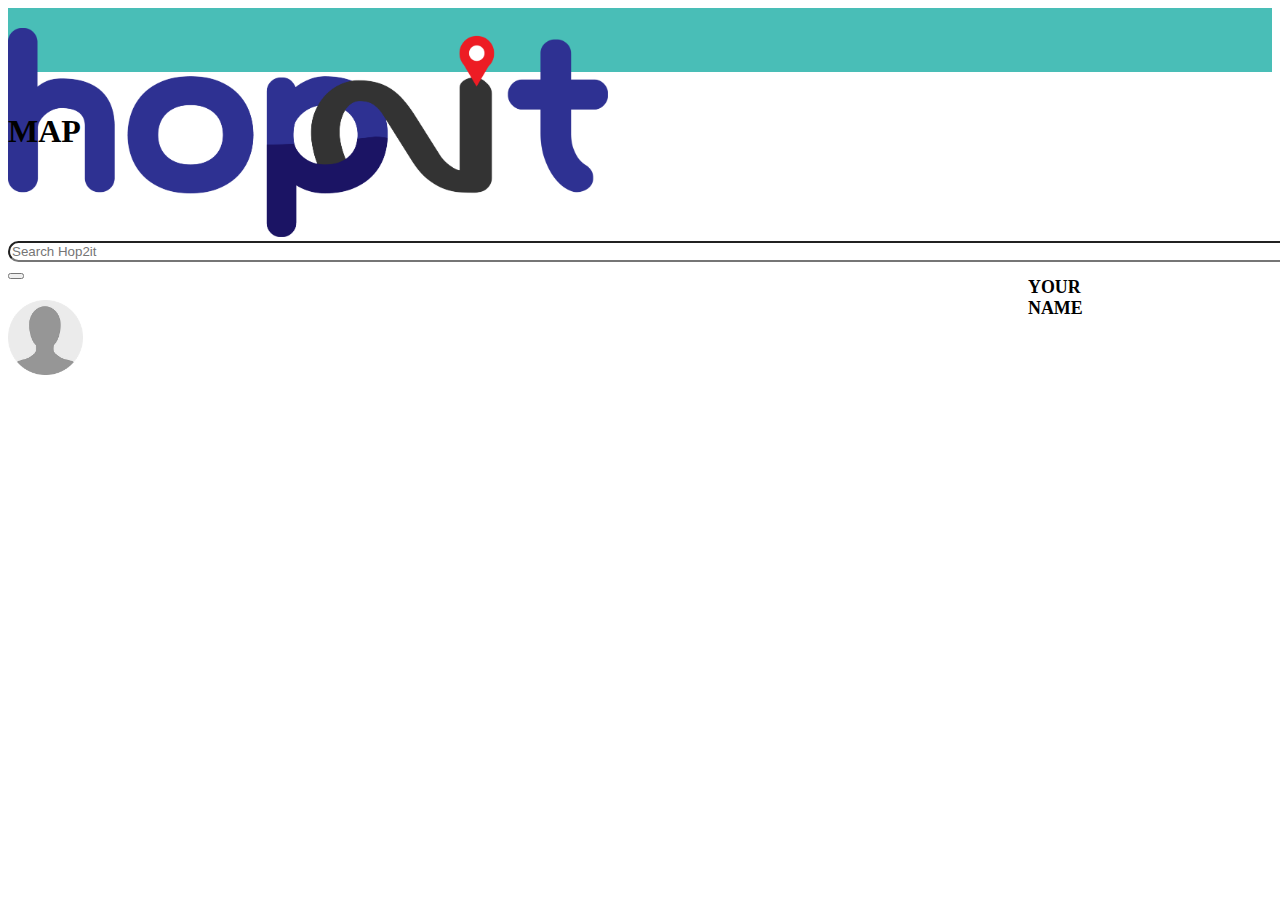
<file: kush_signed_in_template.html>
<!--
File: signed_in_template.html
Authors: Kathy Le, Kush Patel, Raj Vekeria, Tynan Hollyer, Ssuna Mulindwa
Description: This is the signed in template. Please do NOT edit this page,
this will be used as a template for other pages. 
Credit:
-->

<!--
File: signed_in_template.html
Authors: Kathy Le, Kush Patel, Raj Vekeria, Tynan Hollyer, Ssuna Mulindwa
Description: This is the signed in template. Please do NOT edit this page,
this will be used as a template for other pages. 
Credit:
-->

<!DOCTYPE html>

    <title>HOP-TO-IT</title>

    <link href="https://cdn.jsdelivr.net/npm/bootstrap@5.1.3/dist/css/bootstrap.min.css" rel="stylesheet" integrity="sha384-1BmE4kWBq78iYhFldvKuhfTAU6auU8tT94WrHftjDbrCEXSU1oBoqyl2QvZ6jIW3" crossorigin="anonymous">
    <link rel="stylesheet" href="style/tynan_style.css">
    <link rel="stylesheet" href="style/kathy_style.css">
    <link rel="stylesheet" href="style/raj_style.css">
    <link rel="stylesheet" href="style/kush_style.css">
    <link rel="stylesheet" href="style/ssuna_style.css">

    <link rel="icon" href="assets/icon.ico">


</head>
<body>
    <nav class="navbar navbar-expand-lg navbar-light kush-navbar-color">
        <div class="container-fluid text-end">
            <div class="row">
                <div class="col-3">
                    <a class="navbar-brand" href="../HOP-TO-IT/"><img src="assets/logo" alt="logo" class="img-fluid" style="width:600px"></a>
                </div>
                <div class="col-6 my-auto">
                    <input id = "search" type="text" class="form-control" placeholder="Search Hop2it">
                </div>
                <div class="col-3">
                    <button class="navbar-toggler" type="button" data-bs-toggle="collapse" data-bs-target="#navbarTogglerDemo02"></button>
                    <li class="nav-item">
                        <div class="row">
                            <div class="col-2"></div>
                            <div class="col-4 text-center"><img src="assets/navbar/profile_blank.webp" alt="profileblank" style="width:75px"></div>
                            <div class="col-4 my-auto text-center" id = "name"><h3>YOUR NAME</h3></div>
                            <div class="col-2"></div>
                        </div>
                    </li>

                    <li class="nav-item pt-3">
                        <div class="row">
                            <div class="col-12 text-center">
                                <div class="row">

                                    <div class="col-4">
                                      <div id = "noti container-fluid">
                                        <img src="assets/navbar/notifications.png" alt="notification" style="width:75px" class="kush-button-hover" id = "notifications">
                                        <div id="notificationInfo" class="notification-content">
                                            <p id = "notificationsTab"> Notifications </p>
                                            <img id = "exitNoti" src = "assets/navbar/exit.png">
                                        </div>
                                      </div>
                                    </div>

                                    <div class="col-4">
                                      <div id = "message">
                                            <img src="assets/navbar/messages.png" alt="message" style="width:75px" class="kush-button-hover" id = "messages">
                                            <div id="messageInfo" class="message-content">
                                              <div id = "messageBar"> 
                                                  <img id = "goBack" src = "assets/navbar/goback.png">
                                                  <p id = "friend"> Messages </p>
                                                    <input type = "text" id = "searchMessages" placeholder="Search Messages">
                                                  <div id = "friend1"> </div>
                                                  <img id = "compose" src = "assets/navbar/compose.png">
                                              </div>
                                              <div id = "textBox">

                                              </div>
                                              <input id = "typeMessage" type = "text" placeholder="    Type Message...">
                                              <img id = "send" src = "assets/navbar/send.png">

                                            </div>
                                      </div>
                                    </div>


                                    <div class="col-4">
                                      <div id = "log">
                                            <img src="assets/navbar/arrow.png" alt="arrow" style="width:75px" class="kush-button-hover" id = "logoutPic">
                                            <div id="dropdownInfo" class="dropdown-content">
                                              <a id = "logout" href="index.html">logout</a>
                                              <a id = "cancel" href="#cancel">cancel</a>
                                            </div>
                                      </div>
                                    </div>
                                </div>
                            </div>
                        </div>  
                    </li>

                </ul>
            </div>
        </div>
    </nav>

    <div class="container-fluid">
        <div class="row">
            <div class = "col-lg-1 col-3 mx-auto">
              <h1> MAP </h1>
            </div>
        </div>  

        <div class = "row flex-line">
          <!-- <p id = "online"> Online </p> -->
          <!-- <div class = "col-lg-1 d-none d-sm-block" id = "horizontalLineLeft"> </div>
          <div class = "col-lg-2 d-none d-sm-block" id = "verticalLineLeft"> </div>
          <div class = "col-lg-3 d-none d-sm-block" id = "horizontalLineMiddle"> </div>
          <div class = "col-lg-7 d-none d-sm-block" id = "verticalLineRigth"> </div> -->
        </div>
    </div>

    <script src="https://cdn.jsdelivr.net/npm/bootstrap@5.1.3/dist/js/bootstrap.bundle.min.js" integrity="sha384-ka7Sk0Gln4gmtz2MlQnikT1wXgYsOg+OMhuP+IlRH9sENBO0LRn5q+8nbTov4+1p" crossorigin="anonymous"></script>
    <script defer src="./script/kush_script.js"></script>

</body>
</html>
</file>
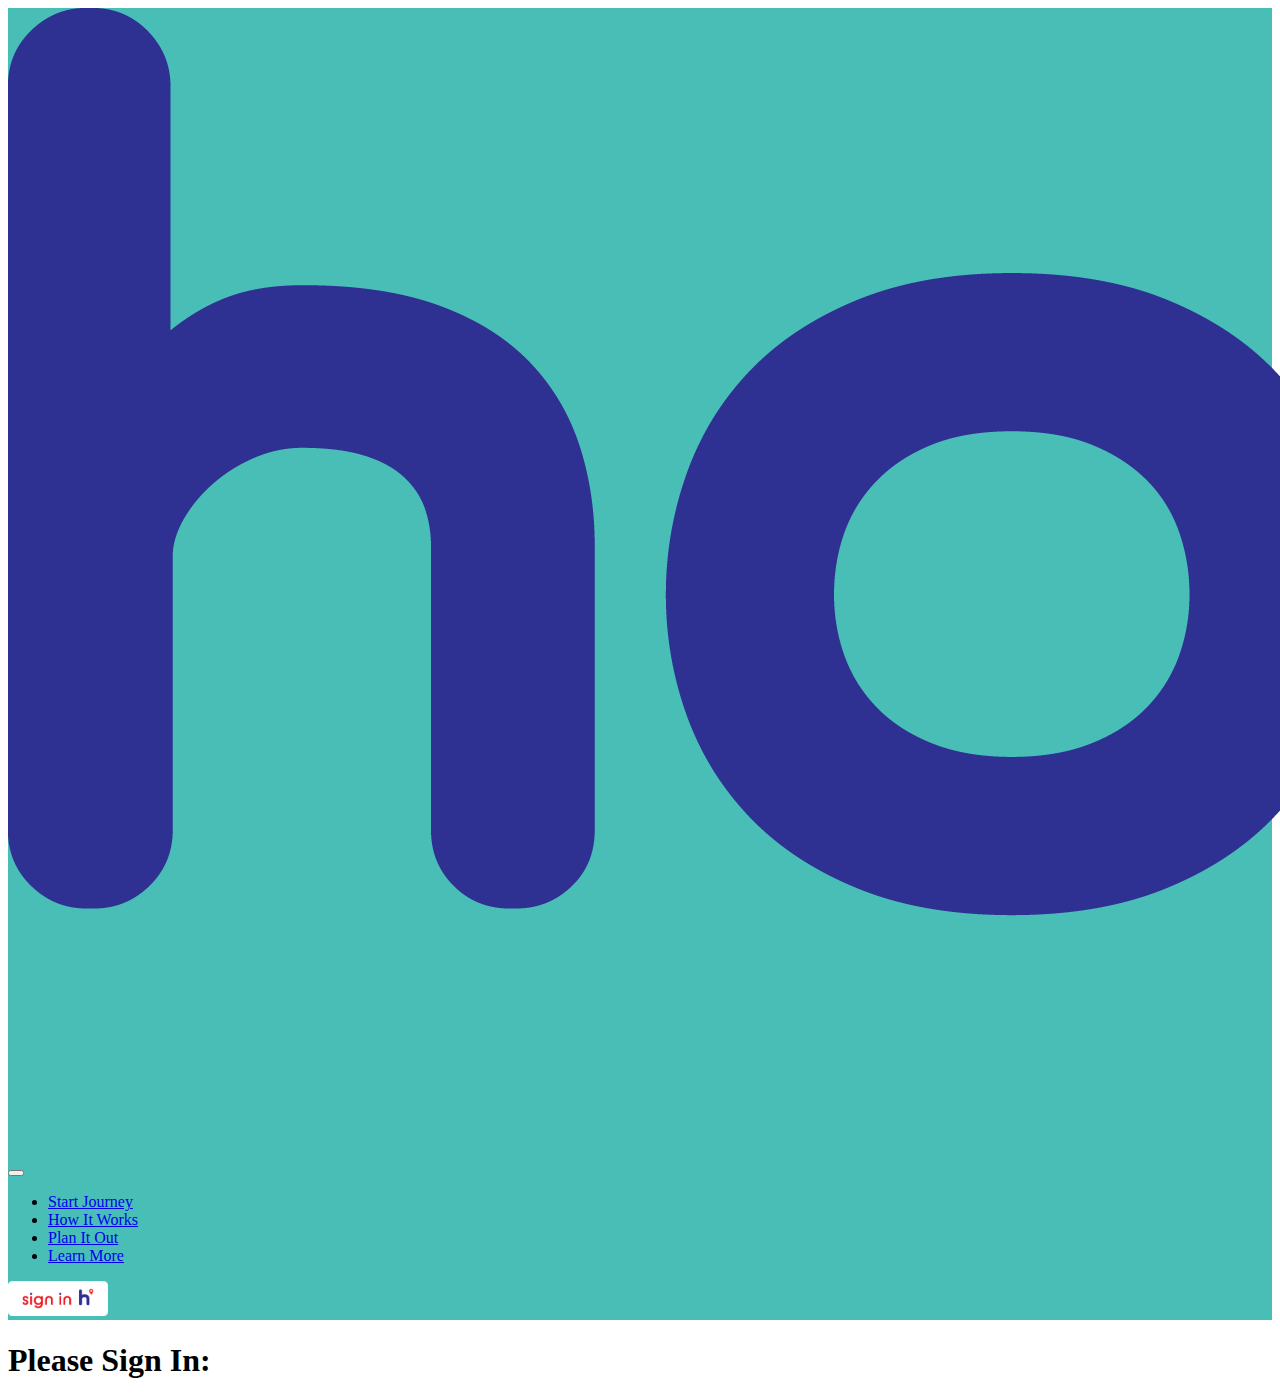
<file: sign-in.html>
<!--
File: sign-in.html

Authors: Kathy Le, Kush Patel, Raj Vekeria, Tynan Hollyer, Ssuna Mulindwa

Description: Page with all available sign in options. 

Credit:

-->

<!DOCTYPE html>
<html lang="en">

<head>
    <meta charset="UTF-8">
    <meta http-equiv="X-UA-Compatible" content="IE=edge">
    <meta name="viewport" content="width=device-width, initial-scale=1.0">
    <meta name="google-signin-client_id" content="455973681356-pvr898f8edfn021ruc23con7rvl35onb.apps.googleusercontent.com">
    <title>HOP-TO-IT</title>

    <link href="https://cdn.jsdelivr.net/npm/bootstrap@5.0.2/dist/css/bootstrap.min.css" rel="stylesheet" integrity="sha384-EVSTQN3/azprG1Anm3QDgpJLIm9Nao0Yz1ztcQTwFspd3yD65VohhpuuCOmLASjC" crossorigin="anonymous">
    <link rel="stylesheet" href="style/tynan_style.css">

    <link rel="icon" href="assets/icon.ico">
    <script src="script/tynan_script.js"></script>

    <!--
    <script src="https://www.gstatic.com/firebasejs/9.1.3/firebase-app-compat.js"></script>
    <script src="https://www.gstatic.com/firebasejs/9.1.3/firebase-auth-compat.js"></script>

    <script type="module" src="script/tynan_initialize_firebase.js"></script>

    <script src="https://www.gstatic.com/firebasejs/ui/6.0.1/firebase-ui-auth.js"></script>
    <link type="text/css" rel="stylesheet" href="https://www.gstatic.com/firebasejs/ui/6.0.1/firebase-ui-auth.css" />

    <script src="script/tynan_firebase.js"></script>
    -->

    <script src="https://apis.google.com/js/platform.js" async defer></script>
    <meta name="google-signin-client_id" content="455973681356-pvr898f8edfn021ruc23con7rvl35onb.apps.googleusercontent.com">

</head>

<body>
    <nav class="navbar navbar-expand-lg navbar-dark tynan-navbar-color">
        <div class="container-fluid">
            <a class="navbar-brand ps-3" href="index.html" style="width: 100px"><img class="img-fluid"
                    src="assets/logo" alt="logo"></a>
            <button class="navbar-toggler" type="button" data-bs-toggle="collapse"
                data-bs-target="#navbarSupportedContent" aria-controls="navbarSupportedContent" aria-expanded="false"
                aria-label="Toggle navigation">
                <span class="navbar-toggler-icon"></span>
            </button>
            <div class="collapse navbar-collapse" id="navbarSupportedContent">
                <ul class="navbar-nav me-auto mb-2 mb-lg-0">
                    <li class="nav-item my-auto text-center h6 me-3">
                        <a class="nav-link" href="kathy_start.html">Start Journey</a>
                    </li>
                    <li class="nav-item my-auto text-center h6 me-3">
                        <a class="nav-link" href="kathy_howitworks_index.html">How It Works</a>
                    </li>
                    <li class="nav-item my-auto text-center h6 me-3">
                        <a class="nav-link" href="kathy_plan.html">Plan It Out</a>
                    </li>
                    <li class="nav-item my-auto text-center h6 me-3">
                      <a class="nav-link" href="kathy_learn.html">Learn More</a>
                    </li>
                </ul>
                <a href="sign-in.html"><img src="assets/navbar/signinH2button.png" class="img-fluid" style="width: 100px" alt="signin"></a>
            </div>
        </div>
    </nav>

    <div class="container-fluid pt-3">
        <div class="row">
            <div class="col-12 text-center">
                <h1>Please Sign In:</h1>
            </div>
        </div>
        <div class="row">
            <div class="col-5"></div>
            <div class="col-2">
                <!--<div id="firebaseui-auth-container"></div>
                <div id="loader">Loading...</div>-->
                <div class="g-signin2" data-onsuccess="onSignInMain" data-redirecturi="https://hollyertynan.github.io/HOP-TO-IT/signed_in_template.html"></div>
            </div>
            <div class="col-5"></div>
        </div>
    </div>

    <script src="https://cdn.jsdelivr.net/npm/bootstrap@5.0.2/dist/js/bootstrap.bundle.min.js" integrity="sha384-MrcW6ZMFYlzcLA8Nl+NtUVF0sA7MsXsP1UyJoMp4YLEuNSfAP+JcXn/tWtIaxVXM" crossorigin="anonymous"></script>
</body>
</html>
</file>
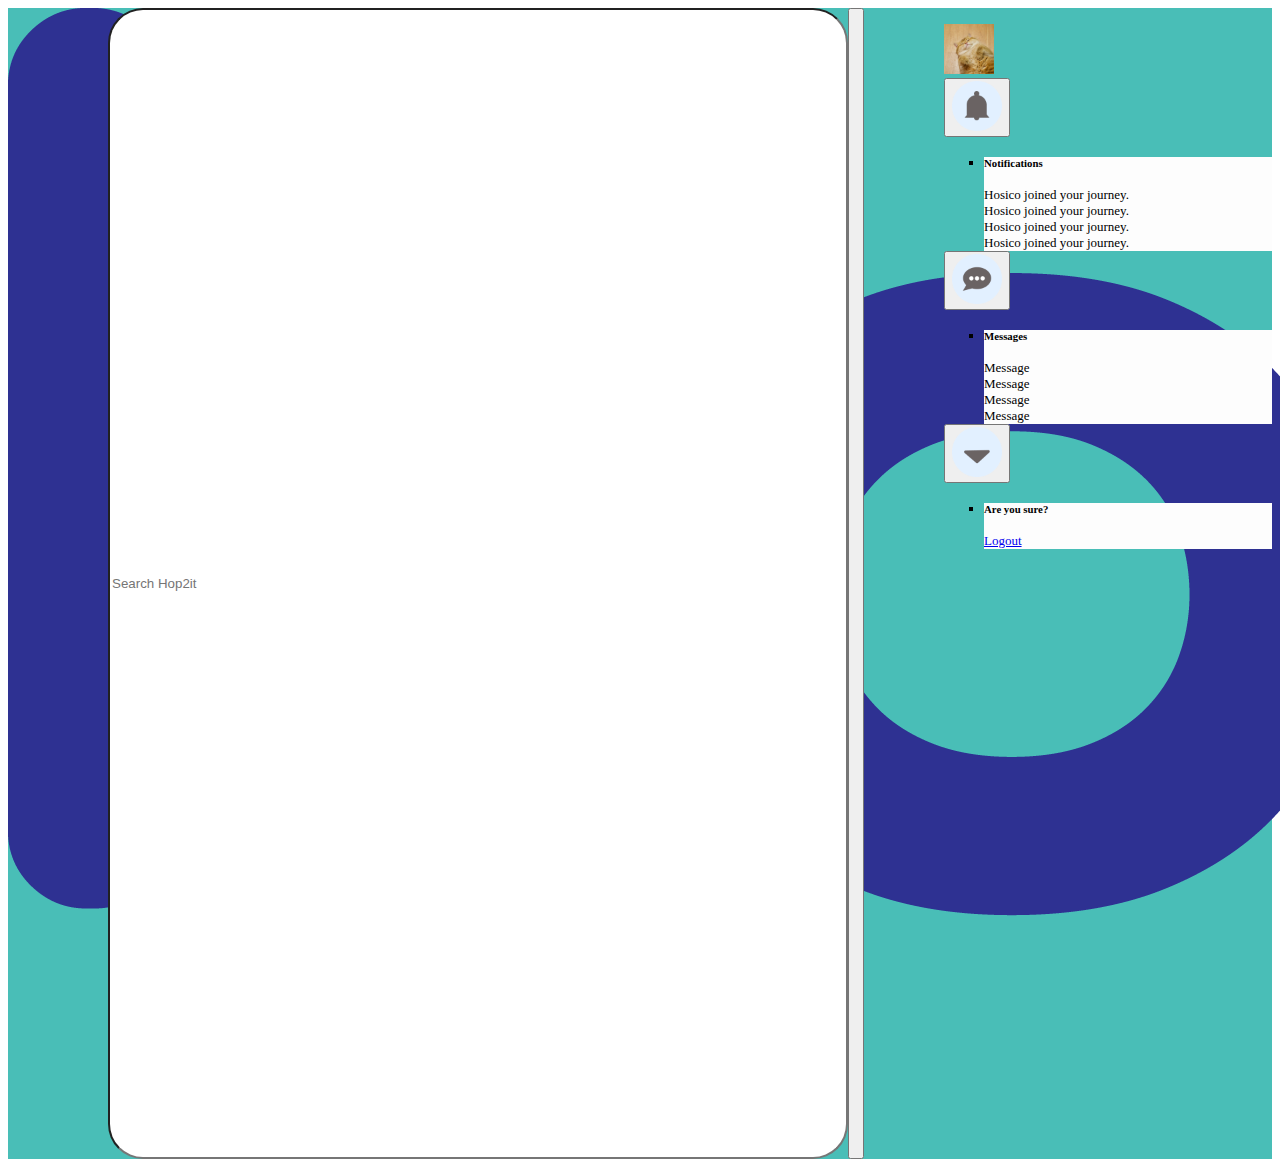
<file: tynan_signed_in_navbar_template.html>
<!--
File: tynan_signed_in_navbar_template.html

Authors: Kathy Le, Kush Patel, Raj Vekeria, Tynan Hollyer, Ssuna Mulindwa

Description: Used as a template to copy and pasted into other code.

Credit:

-->

<!DOCTYPE html>
<html lang="en">

<head>
    <meta charset="UTF-8">
    <meta http-equiv="X-UA-Compatible" content="IE=edge">
    <meta name="viewport" content="width=device-width, initial-scale=1.0">
    <meta name="google-signin-client_id" content="455973681356-pvr898f8edfn021ruc23con7rvl35onb.apps.googleusercontent.com">
    <title>HOP-TO-IT</title>

    <link href="https://cdn.jsdelivr.net/npm/bootstrap@5.1.3/dist/css/bootstrap.min.css" rel="stylesheet"
        integrity="sha384-1BmE4kWBq78iYhFldvKuhfTAU6auU8tT94WrHftjDbrCEXSU1oBoqyl2QvZ6jIW3" crossorigin="anonymous">
    <link rel="stylesheet" href="style/tynan_style.css">
    <link rel="stylesheet" href="style/kathy_style.css">
    <link rel="stylesheet" href="style/raj_style.css">
    <link rel="stylesheet" href="style/kush_style.css">
    <link rel="stylesheet" href="style/ssuna_style.css">

    <link rel="icon" href="assets/icon.ico">
</head>

<body>
    <nav class="navbar navbar-expand-lg navbar-dark tynan-navbar-color">
        <div class="container-fluid">
            <a class="navbar-brand ps-3" href="../HOP-TO-IT/" style="width: 100px"><img class="img-fluid"
                    src="assets/logo" alt="logo"></a>
            <input id="search" type="text" class="form-control w-50" placeholder="Search Hop2it">
            <button class="navbar-toggler" type="button" data-bs-toggle="collapse"
                data-bs-target="#navbarSupportedContent" aria-controls="navbarSupportedContent" aria-expanded="false"
                aria-label="Toggle navigation">
                <span class="navbar-toggler-icon"></span>
            </button>
            <div class="collapse navbar-collapse" id="navbarSupportedContent">
                <ul class="navbar-nav mx-auto mb-2 mb-lg-0">
                    <ul class="list-group list-group-horizontal tynan_ul mx-auto">
                        <li class="nav-item my-auto px-1 py-3">
                            <div id="add_name"><img class="img-fluid ms-4 mx-auto rounded-circle" style="max-width: 50px" src='assets/tempprofilepic.jpg' alt='Profile Picture'></div>
                        </li>
                        <li class="nav-item my-auto px-1">
                            <div class="g-signin2" data-onsuccess="onSignIn" id="remove_signin"></div>
                        </li>
                    </ul>
                    
                    <ul class="list-group list-group-horizontal tynan_ul mx-auto">
                        <li class="nav-item my-auto px-1">
                            <div class="dropstart">
                                <button class="btn btn-transparent" type="button" id="dropdownMenuButton1" data-bs-toggle="dropdown" aria-expanded="false">
                                    <img src="assets/navbar/notifications.png" class="img-fluid" style="max-width: 50px" alt="notifications">
                                </button>
                                <ul class="dropdown-menu dropdown-menu-start" aria-labelledby="dropdownMenuButton1">
                                    <li>
                                        <div class="card" style="width: 18rem;">
                                            <div class="card-body">
                                            <h5 class="card-title">Notifications</h5>
                                            <div class="card">Hosico joined your journey.</div>
                                            <div class="card">Hosico joined your journey.</div>
                                            <div class="card">Hosico joined your journey.</div>
                                            <div class="card">Hosico joined your journey.</div>
                                        </div>
                                    </li>
                                </ul>
                            </div>
                        </li>
                        <li class="nav-item my-auto px-1">
                            <div class="dropstart">
                                <button class="btn btn-transparent" type="button" id="dropdownMenuButton2" data-bs-toggle="dropdown" aria-expanded="false">
                                    <img src="assets/navbar/messages.png" class="img-fluid" style="max-width: 50px" alt="messages">
                                </button>
                                <ul class="dropdown-menu dropdown-menu-start" aria-labelledby="dropdownMenuButton2">
                                    <li>
                                        <div class="card" style="width: 18rem;">
                                            <div class="card-body">
                                            <h5 class="card-title">Messages</h5>
                                            <div class="card">Message</div>
                                            <div class="card">Message</div>
                                            <div class="card">Message</div>
                                            <div class="card">Message</div>
                                        </div>
                                    </li>
                                </ul>
                            </div>
                        </li>
                        <li class="nav-item my-auto px-1">
                            <div class="dropstart">
                                <button class="btn btn-transparent" type="button" id="dropdownMenuButton3" data-bs-toggle="dropdown" aria-expanded="false">
                                    <img src="assets/navbar/arrow.png" class="img-fluid" style="max-width: 50px" alt="logout">
                                </button>
                                <ul class="dropdown-menu dropdown-menu-start" aria-labelledby="dropdownMenuButton3">
                                    <li>
                                        <div class="card" style="width: 18rem;">
                                            <h5 class="card-title">Are you sure?</h5>
                                            <a href="#" class="btn btn-primary">Logout</a>
                                        </div>
                                    </li>
                                </ul>
                            </div>
                        </li>
                    </ul>
                </ul>
            </div>
        </div>
    </nav>

    <script src="https://cdn.jsdelivr.net/npm/bootstrap@5.1.3/dist/js/bootstrap.bundle.min.js"
        integrity="sha384-ka7Sk0Gln4gmtz2MlQnikT1wXgYsOg+OMhuP+IlRH9sENBO0LRn5q+8nbTov4+1p"
        crossorigin="anonymous"></script>

    <script src="https://apis.google.com/js/platform.js" async defer></script>
    <script src="script/tynan_script.js"></script>
</body>

</html>
</file>
<file: style/tynan_style.css>
/*
File: tynan_style.css

Authors: Tynan Hollyer

Description: CSS file for Tynan's CSS documentation.

Example Naming Style:

.tynan-navbar-color {
    background-color: #49beb7;
}

Please try and indicate what is yours by putting your name in the names of classes. This way it's easiest to track down issues. 

Credit:
*/


.tynan-navbar-color {
    background-color: #49beb7;
}

.tynan-button-hover:hover {
    opacity: 75%;
}

.tynan_ul {
    list-style-type: none;
}
</file>
<file: style/kathy_style.css>
/*
File: kathy_style.css

Authors: Kathy Le

Description: CSS file for Kathy's CSS documentation.

Example Naming Style:

.tynan-navbar-color {
    background-color: #49beb7; 
}*/

.row {
    padding-top: 20px;
    padding-bottom: 20px;
}

.col-md-8 {
    font-size: xxx-large;
    font-weight: bold;
    color: rgb(245, 144, 28);
}

.col-6 {
    font-family: Verdana, Geneva, Tahoma, sans-serif;
}

.col-md-4 {
    font-size: small;
    font-family: Verdana, Geneva, Tahoma, sans-serif;
}

.list-group {
    font-size: small;
}

.list-group-item-info {
    padding-top: 10px;
    padding-bottom: 10px;
}
/*
Please try and indicate what is yours by putting your name in the names of classes. This way it's easiest to track down issues. 

Credit: Kathy*/
</file>
<file: style/raj_style.css>
/*
File: raj_style.css

Authors: Raj Vekeria

Description: CSS file for Raj's CSS documentation.

Example Naming Style:

.tynan-navbar-color {
    background-color: #49beb7;
}

Please try and indicate what is yours by putting your name in the names of classes. This way it's easiest to track down issues. 

Credit:
*/
#googleMap {
  height: 500px;
}
.raj-home-info {
  background-color: rgb(255, 255, 255);
}
#temp-account_map {
  background-image: url("../assets/map2.jpg");
  background-repeat: no-repeat;
  background-size:cover
}
.online_status_img {
  width: 20px;
}
.offline_status_img {
  width: 17px;
}
.card {
  background-color: rgb(253, 253, 253);
}
.itemcon {
  background-color: rgb(162, 142, 209);
}
</file>
<file: style/kush_style.css>
/*
File: kush_style.css

Authors: Kush Patel

Description: CSS file for Kush's CSS documentation.

Example Naming Style:

.tynan-navbar-color {
    background-color: #49beb7;
}

/*Please try and indicate what is yours by putting your name in the names of classes. This way it's easiest to track down issues. 

Credit:
*/

#profile{
    margin-left: 550% !important;
    margin-top: 19% !important;
}

#name{
    color: black;
    font-size: 3.5vw !important;
    margin-left: 170%;
    margin-top: -20% !important;
}

#notifications{
    margin-left:675%;
    margin-top: -40% !important;
}

#messages{
    margin-left: 695%;
    margin-top: -40% !important;

}

#logoutPic{
    margin-left:715%;
    margin-top: -40% !important;


}

.kush-navbar-color{
    /* position: absolute;
    margin-left: -8px; */
    background-color: rgb(73, 190, 183);
    color: rgb(73, 190, 183);
    height: 4em;
    width: 100%;
}

.card-title{
    z-index: 1;
    color: black;
}

#kush_yourName{
    color: black;
    z-index: 1;

}

.text-end{
    /* height: 50px; */
    height: 3.5rem;
    /* background-color: aqua; */
}



.kush-button-hover:hover{
    cursor: pointer;
}
 
#search{
    /* position: absolute; */
    /* margin-top: -15px; */
    /* margin-left: 100px; */
    /* height: 56px;*/
    width: 250%;
    border-radius: 35px;
    z-index: 1;
    
}
 


h3{
    font-size: 40%;
}


#logo{
    cursor: pointer;
    width: auto;
    max-width: 100px;
    /* margin-top: -15px; */
}

/* #dropdown{
    position: absolute;
    margin-top: -37px;
    margin-left: -37px;
    height: 75px;
    width: 75px;
    cursor: pointer;
    z-index: -1;    

} */

  
  .dropdown-content {
    display: none;
    position: absolute;
    background-color: white;
    width: 25%;
    height: 260%;
    margin-left: 19.3%;
    margin-top: -8% !important;
    box-shadow: 0px 8px 16px 0px rgba(0,0,0,0.2);
    z-index: 1;
  }
  
  .dropdown-content a {
    color: black;
    padding: 12px 16px;
    text-decoration: none;
    display: block;
  }
  
  .dropdownLast a:hover {background-color: #ddd;}
  

  #logout{
      float:right;
      font-weight: bold;
      font-size: 25px;
      margin-top: 120px;
      margin-right: 30px;
      padding: 10px;
      padding-left: 25px;
      padding-right: 25px;
      border-radius: 20px;
      border-radius: 20px;
      background-color: rgb(226,240,255);
      box-shadow: 0px 2px 2px 3px rgba(1, 1, 1, 0.219);
  }

  #logout:hover{
      background-color: rgb(157, 193, 231) ;
  }

.message-content {
    display: none;
    position: absolute;
    background-color: white;
    width: 39%;
    height: 625%;
    margin-left: 11%;
    margin-top: 11.5% !important;
    box-shadow: 0px 8px 16px 0px rgba(0,0,0,0.2);
    z-index: 1;
}


.message-content a {
    color: black;
    padding: 12px 16px;
    text-decoration: none;
    display: block;
}

#messageBar{
    position: absolute;
    text-align: center;
    background-color: rgb(248, 244, 244);
    width: 272px;
    height: 60px;
}

#goBack{
    position: absolute;
    height: 60px;
    width: 40px;
    margin-left: -136px;
}

#goBack:hover{
    cursor: pointer;
}

#friend{
    position: absolute;
    color: black;
    font-size: 36px;
    margin-left: 60px;
    margin-top: 8px;
    
}

#messageBox{
    position: absolute;
    text-align: center;
    background-color: rgb(248, 244, 244);
    width: 272px;
    height: 60px;
    margin-top: 50px;
}

#searchMessages{
    font-size: 22px;
    position: absolute;
    text-align: center;
    margin-top: 60px;
    margin-left: -136px;
    width: 272px;
    height: 50px;
    border: 1px solid black;
}

#friend1{
    background-color: rgb(222,222,222);
    position: absolute;
    margin-top: 110px;
    width: 272px;
    height: 80px;
}

#friendOne{
    color: black;
    font-size: 24px;
    margin-right: 100px;
    margin-top: 10px;
}

#dateOne{
    font-size: 18px;
    color: black;
    margin-top: -50px;
    margin-left: 200px;
}

#textBox{
    position: absolute;
    background-color: rgb(220, 220, 220);
    margin-left: 272px;
    height: 450px;
    width: 328px;

}

#typeMessage{
    font-size: 20px;
    color: black;
    background-color: white;
    position: absolute;
    width: 328px;
    height: 50px;
    margin-left: -28px;
    margin-top: 400px;
    border: 1px solid black;
}

#send{
    position: absolute;
    height: 45px;
    width: 45px;
    margin-left: 254px;
    margin-top: 402px;
}

#send:hover{
    cursor: pointer;
}


#compose{
    position: absolute;
    margin-left: 85px;
    height: 60px;
    width: 60px;
}

#compose:hover{
    cursor: pointer;

}


.notification-content {
    display: none;
    position: absolute;
    background-color: white;
    width: 22.5%;
    height: 700%;
    margin-left: 33% !important;
    /*margin-top: -82px !important; */
    box-shadow: 0px 8px 16px 0px rgba(0,0,0,0.2);
    z-index: 1;
    border-radius: 10px;
}

#notificationsTab{
    position: absolute;
    font-size: 20px;
    text-decoration: underline pink;
    /* margin-top: 1px;
    margin-left: 4px; */
}

#exitNoti{
    position: absolute;
    height:35px;
    width: 35px;
    /* margin-top: 1px;*/
    margin-left: 138px; 
}

#exitNoti:hover{
    cursor: pointer;
}
   
.notification-content a {
    color: black;
    padding: 12px 16px;
    text-decoration: none;
    display: block;
}

.flex-line{
    display: flex;
    /* font-size: 36px;
    color: black;
    font-weight: bold; */
}

#horizontalLineLeft{ 
    border-bottom: 4px solid rgba(0, 0, 0, 0.25);
    width: 60%; 
    /* margin-left: 15px; */
    /* margin-top: 250px !important;  */
}
 
 
  #cancel{
      float:right;
      font-size: 25px;
      font-weight: bold;
      font-weight: bold;
      margin-top: 120px;
      margin-right: 50px;
      padding: 10px;
      border-radius: 20px;
      padding-left: 25px;
      padding-right: 25px;
      box-shadow: 0px 2px 2px 3px rgba(1, 1, 1, 0.219);
  }

  #cancel:hover{
      background-color: rgb(158, 155, 155);
  }

#notifications, #messages, #logoutPic{
    height: 4rem;
    width: 4rem;
}
   
#online{
    font-size: 2.5rem;
    color: black;
    font-weight: bold;
}

.container-fluid{
    display: flex;
}

.box{
    /* border: 1px solid black; */
    /* height: 595px; */
}

.left{
    flex: 1;
    border-right: 1px solid rgba(0, 0, 0, 0.25);
}

.middle{
    flex:2.5;
    /* background-color: yellow; */
}

.right{
    flex: 1;
    border-left: 1px solid rgba(0, 0, 0, 0.25);

}

.box1{
    height: 42%;
}

.box2{
    /* overflow-y: scroll; */
    height: 80%;
    /* border-bottom: 1px solid rgba(0, 0, 0, 0.55); */
    align-content: center;
    /* background-color: aqua; */
}

.box3{
    height: 50%;
}

.box5{
    /* display: inline-block; */
}



#inviteBox{
    display: flex;
    /* background-color: blue; */
    /* border-bottom: 1px solid rgba(0, 0, 0, 0.55); */
    justify-content: space-between;

}

#invite{
    background-color: rgb(226,240,255);
    padding: 5px;
    padding-left: 40px;
    padding-right: 40px;
    border: none;
    /* width: px; */
    display: inline-block;
    border-radius: 10px;
}

#invite:hover{
    cursor: pointer;
    background-color: rgb(127, 147, 168);
}

#topSpace{
    /* height: 90px; */
    height: 3rem;
    /* height: 20%; */
}

#space{
    height: 3%;
    /* background-color: aqua; */
    border-bottom: 1px solid rgba(0, 0, 0, 0.55);

}

#spaceOnline{
    height: 1rem;
}

#spaceTL{
    height: 2%;
}

#infoPic, #infoPicTL, #blpic{
    height: 3rem;
    width: 3rem;
}
  
#quickInfo{
    text-align: center;
    font-size: 1.2rem;
    font-weight: bold;
    height: 5%;
    /* background-color: yellow; */
}

#spaceJourney{
    height: 2rem;
}

#otherJourneys{
    text-align: center;
    font-size: 1.2rem;
    /* background-color: red; */
}

#aboveMap{
    /* background-color: green; */
    /* height: 50px; */
}

#simpleInfo{
    font-size: 0.4em;
    /* background-color: red; */
}

#mapHolder{
    /* overflow-y: scroll; */
    margin: auto;
    /* display: block; */
    /* text-align: center; */
    /* align-content: center;
    text-align: center; */
    /* align-items: center; */
    display: flex;
    /* background-color: aqua; */
    width: 90%;
}

#map{
    margin: auto;
    /* overflow-y: scroll; */

    /* text-align: center; */
    height: 80%;
    width: 100%;
    text-align: center;
    font-size: 50px;
    /* background-color: black; */
    /* align-content: center; */
}

#example{
    margin: auto;
    height: 67%;
    width: 58%;
    /* float:inline-end; */
}

#directionsBox{
    overflow: auto;
    /* margin: auto; */
    /* background-color: blue !important; */
    /* width: 25%; */
    width: 55%;
    z-index: 1;
    font-size: 30%;

}

#itemList{
    margin: auto;
    /* background-color: red; */
    /* height: 10%; */
}

#checkList{
    margin-right:auto;
    margin-left: auto;
}

#test{
    color: white;
}

#messagesSide{
    text-align: center;
    height: 4.3em;
    /* background-color: black; */
}

#friendsButton{
    background-color: white;
    padding: 10px;
    padding-left: 20px;
    padding-right: 20px;
    width: 55%;
    height: 95%;
    border-radius: 25px;
    box-shadow: 0px 3px 0px 0px #888888;
    font-size: 1.2rem;
    font-weight: bold;
    z-index: -1;
    
}

/* #Insidespace{
    
    color: blue;
    width: 5%;
    z-index: 1;
} */

#picFriend{
    height: 2em !important;
    width: 2em !important;
    /* padding-right: 20%; */
}

#exitPic{
    height: 2em;
    width: 2em;
}

#addfriend{
    background-color: aqua;
}

#add{
    /* background-color: black; */
    text-align: center;
}

#acceptYes{
    margin: auto;
    padding: 1rem;
    box-shadow: 0px 3px 0px 0px #888888;

}

#acceptYes:hover{
    background-color: aliceblue;
}

#acceptNo{
    margin-left: 10%;
    padding: 1rem;
    box-shadow: 0px 3px 0px 0px #888888;
}

#acceptNo:hover{
    background-color: aliceblue;

}

.show {
    display: block !important;
}
</file>
<file: style/ssuna_style.css>
/*
File: ssuna_style.css

Authors: Ssuna Mulindwa

Description: CSS file for Ssuna's CSS documentation.

Example Naming Style:

.tynan-navbar-color {
    background-color: #49beb7;
}

Please try and indicate what is yours by putting your name in the names of classes. This way it's easiest to track down issues. 

Credit:
*/


/* Extra styles for the cancel button */
.cancelbtn {
  padding: 14px 20px;
  background-color: #f44336;
}

/* Float cancel and signup buttons and add an equal width */
.cancelbtn, .signupbtn {
  float: left;
  width: 50%;
}


/* The Modal (background) */
.modal {
  display: none; /* Hidden by default */
  position: fixed; /* Stay in place */
  z-index: 1; /* Sit on top */
  left: 0;
  top: 0;
  width: 100%; /* Full width */
  height: 100%; /* Full height */
  overflow: auto; /* Enable scroll if needed */
  background-color: #474e5d;
  padding-top: 50px;
}

/* Modal Content/Box */
.modal-content {
  background-color: #fefefe;
  margin: 5% auto 15% auto; /* 5% from the top, 15% from the bottom and centered */
  border: 1px solid #888;
  width: 80%; /* Could be more or less, depending on screen size */
}

/* Style the horizontal ruler */
hr {
  border: 1px solid #f1f1f1;
  margin-bottom: 25px;
}

/* The Close Button (x) */
.close {
  position: absolute;
  right: 35px;
  top: 15px;
  font-size: 40px;
  font-weight: bold;
  color: #f1f1f1;
}

.close:hover,
.close:focus {
  color: #f44336;
  cursor: pointer;
}

/* Clear floats */
.clearfix::after {
  content: "";
  clear: both;
  display: table;
}

/* Change styles for cancel button and signup button on extra small screens */
@media screen and (max-width: 300px) {
  .cancelbtn, .signupbtn {
    width: 100%;
  }
}
</file>
